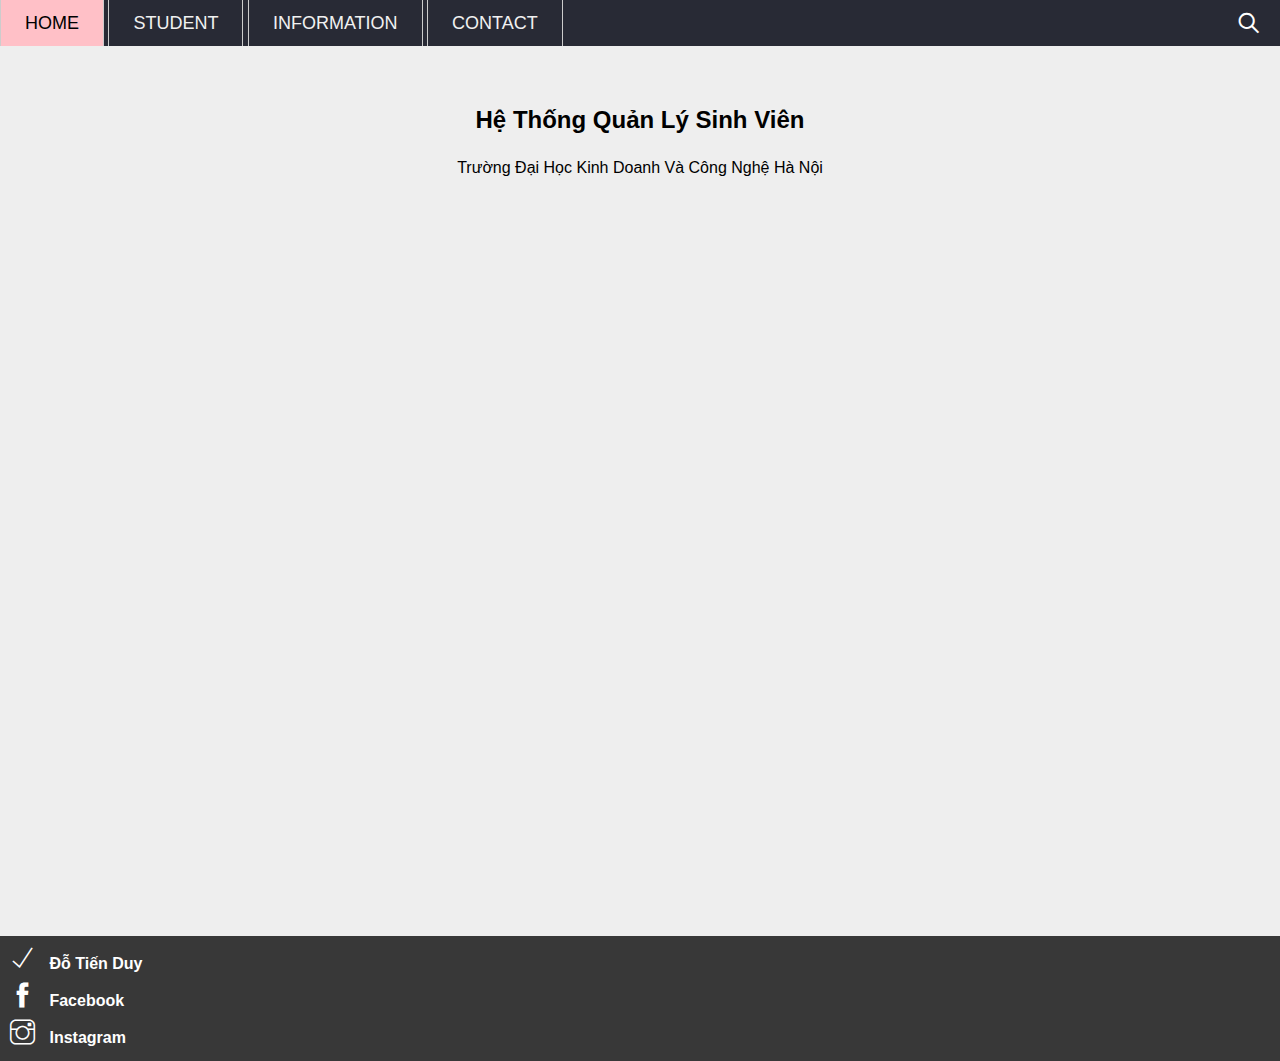
<file: index.html>
<!DOCTYPE html>
<html lang="en">
<head>
    <meta charset="UTF-8">
    <meta http-equiv="X-UA-Compatible" content="IE=edge">
    <meta name="viewport" content="width=device-width, initial-scale=1.0">
    <title>Document</title>
    <link rel="stylesheet" href="assets/css/css/style.css">
    <link rel="stylesheet" href="assets/css/font/themify-icons/themify-icons.css">
</head>
<body>
    <div id="main">
        <div id="header">
            <!-- Begin -->
            <ul id="nav">
                <li><a href="index.html">Home</a></li>
                <li><a href="sinhvien.html">Student</a></li>
                <li><a href="">Information</a></li>
                <li><a href="">Contact</a></li>                
            </ul>

            <!-- End -->
            <!-- search -->
            <div class="search-btn">
                <i class="search-icon ti-search"></i>
            </div>
            <!-- End -->
            

        </div>

        <div id="slider">
            <!-- <div class="text-content">
                <h2 class="text-heading">New York</h2>
                <div class="text-2">The atmosphere in New York is lorem ipsum</div>
            </div> -->
            <div class="text">
                <h2 class="text-heading">Hệ Thống Quản Lý Sinh Viên</h2>
                <p>Trường Đại Học Kinh Doanh Và Công Nghệ Hà Nội</p>
            </div>
            <div class="img">
                <!-- <img src="/assets/css/img/slider/slider1.jpg" alt="chac la anh truong hubt"> -->
            </div>

        </div>


        <div id="footer">
            <div class="a-icon">
                <a href="" class="icon-sheet">
                    
                    <i class="ti-check"></i>
                    Đỗ Tiến Duy
                </a>
                <a href="https://www.facebook.com/imdui.t/" class="icon-sheet">
                    <i class="ti-facebook"></i>
                    Facebook
                    </a>
                <a href="https://www.instagram.com/_imdui.t/" class="icon-sheet">
                    <i class="ti-instagram"></i>
                    Instagram
                </a>

            </div>
        </div>

    </div>



</body>
</html>
</file>
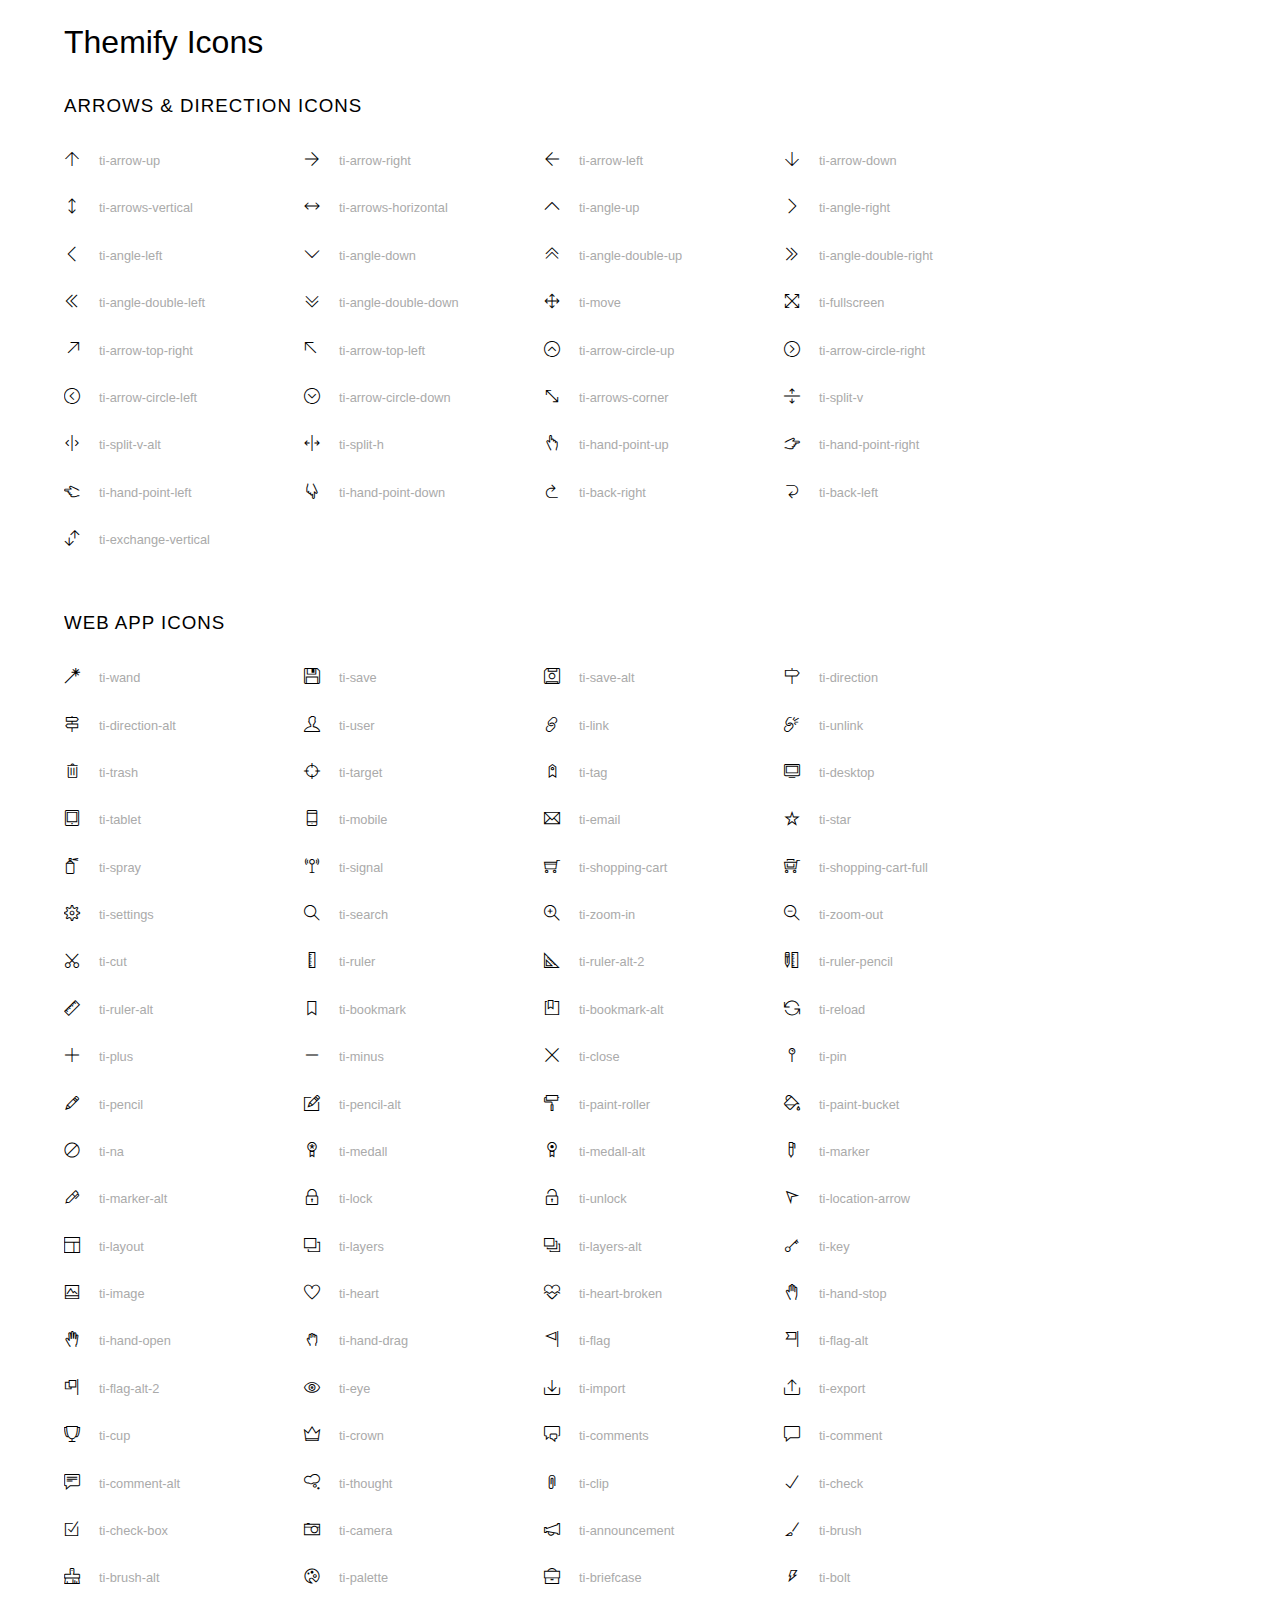
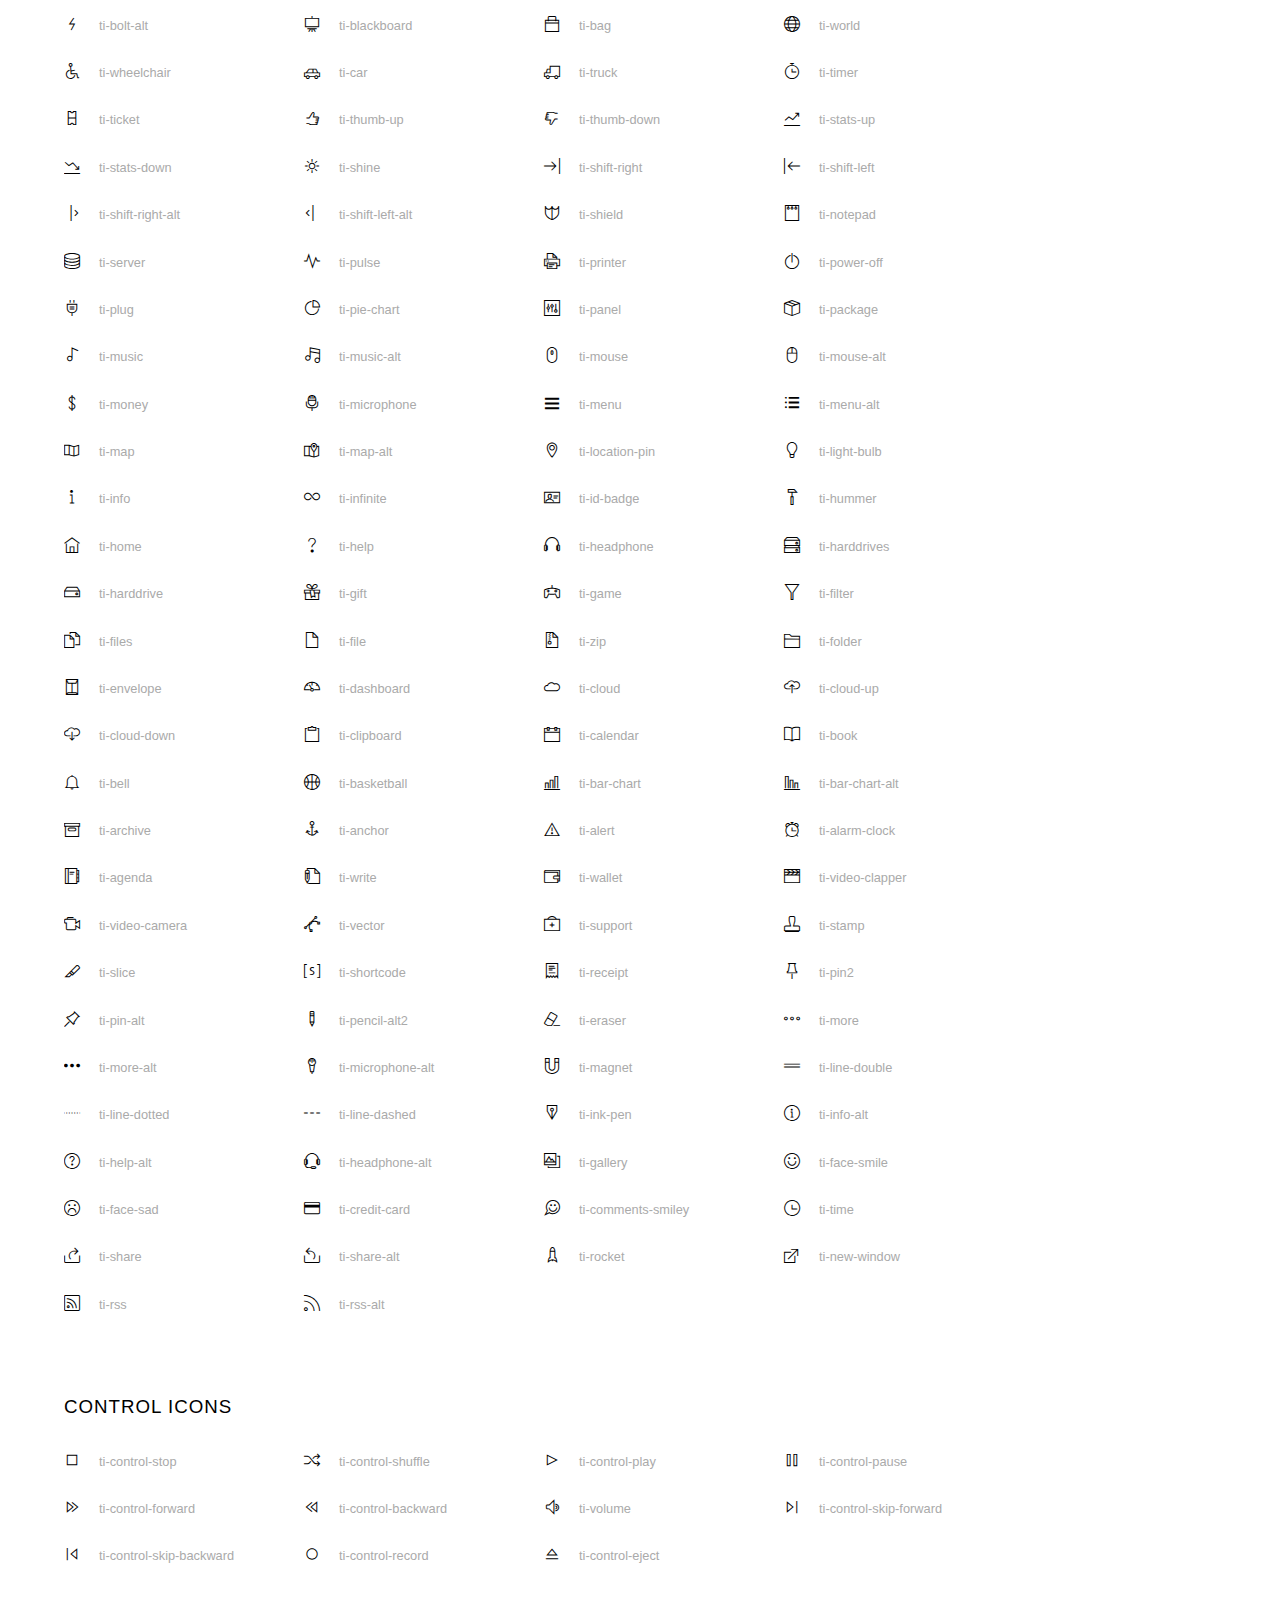
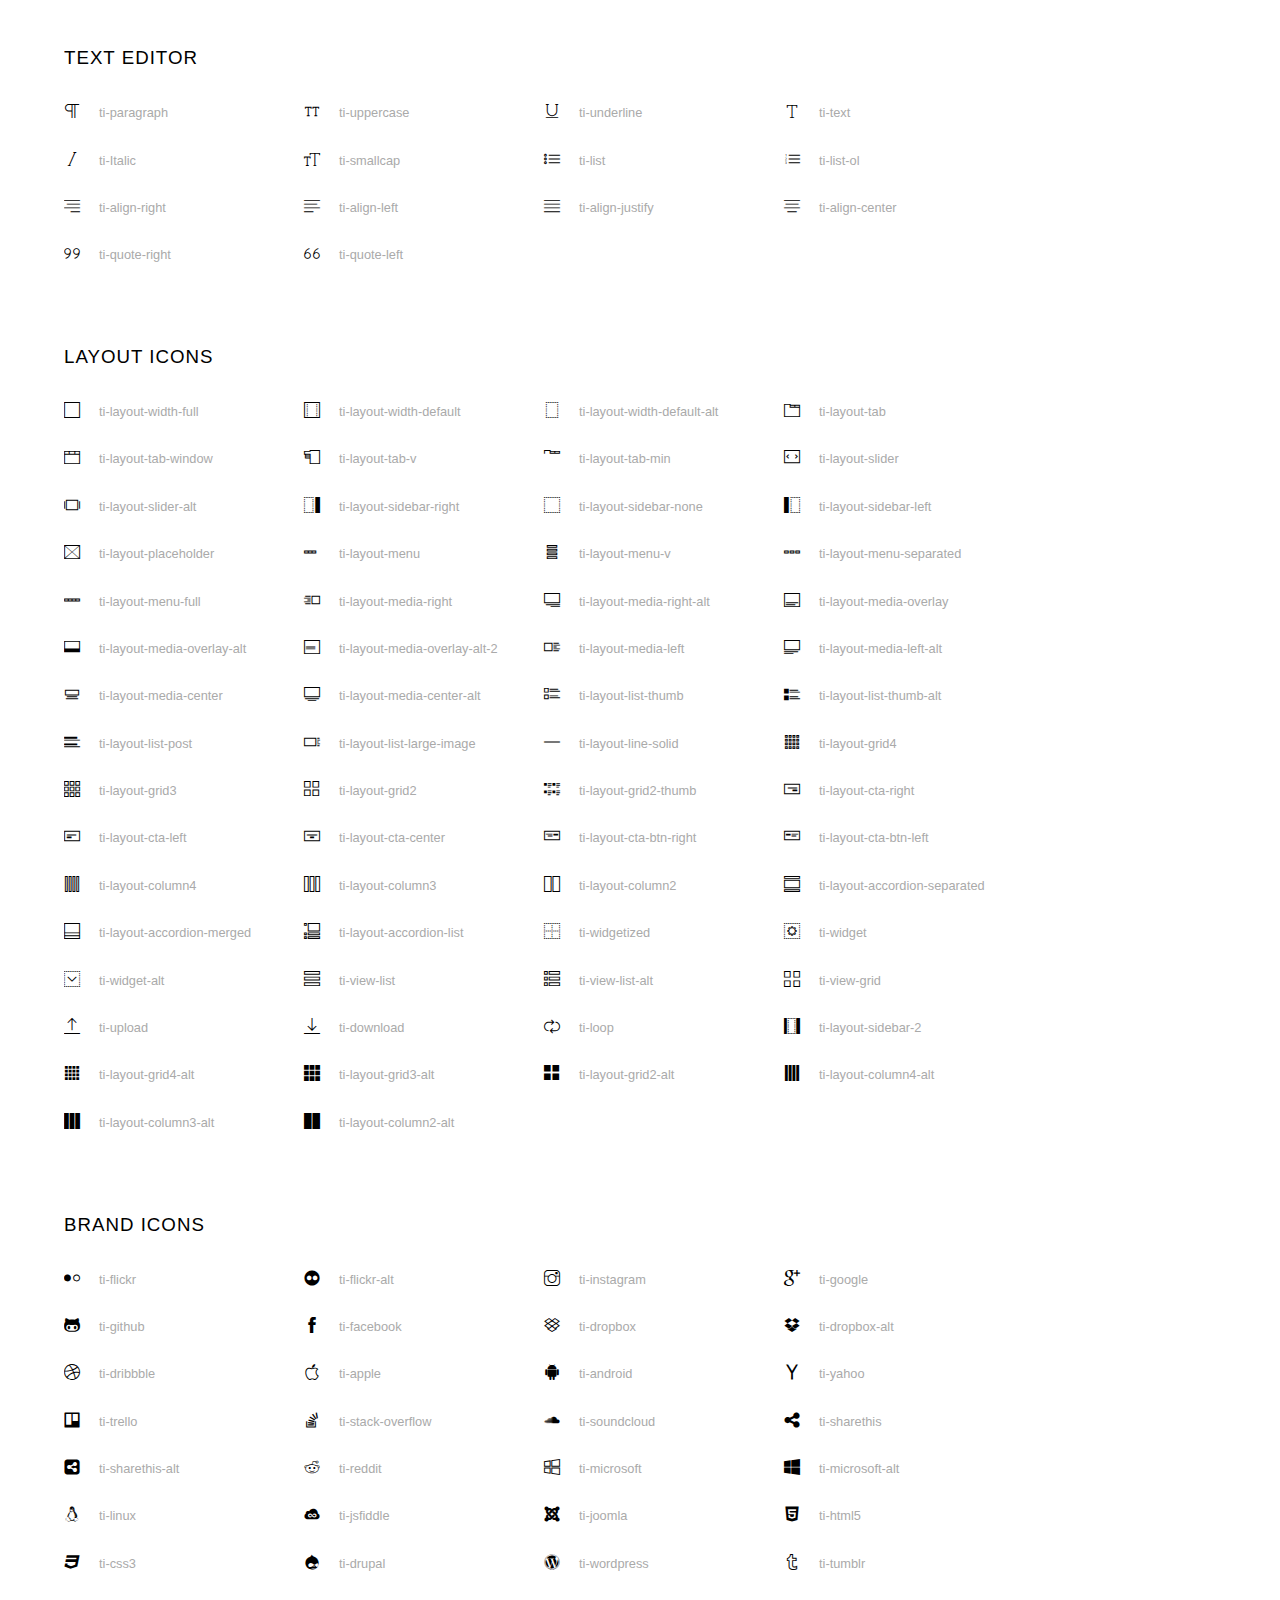
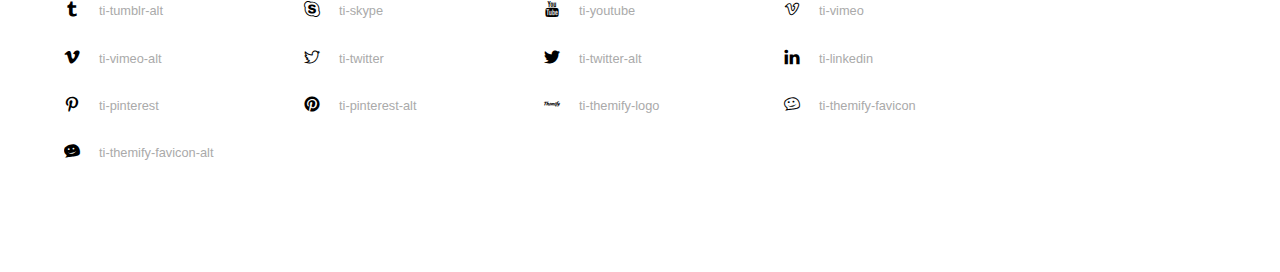
<file: assets/icon/themify-icons/index.html>
<!doctype html>
<html>
<head>
	<meta charset="utf-8">
	<title>Themify Icon Font</title>
	<meta name="viewport" content="width=device-width">
	<link rel="stylesheet" href="demo-files/demo.css">
	<link rel="stylesheet" href="themify-icons.css">
	<!--[if lt IE 8]><!-->
	<link rel="stylesheet" href="ie7/ie7.css">
	<!--<![endif]-->
</head>
<body>
	<h1>Themify Icons</h1>

	<div class="icon-section">

		<div class="icon-section">
			<h3>Arrows &amp; Direction Icons </h3>

			<div class="icon-container">
				<span class="ti-arrow-up"></span><span class="icon-name"> ti-arrow-up</span>
			</div>
			<div class="icon-container">
				<span class="ti-arrow-right"></span><span class="icon-name"> ti-arrow-right</span>
			</div>
			<div class="icon-container">
				<span class="ti-arrow-left"></span><span class="icon-name"> ti-arrow-left</span>
			</div>
			<div class="icon-container">
				<span class="ti-arrow-down"></span><span class="icon-name"> ti-arrow-down</span>
			</div>
			<div class="icon-container">
				<span class="ti-arrows-vertical"></span><span class="icon-name"> ti-arrows-vertical</span>
			</div>
			<div class="icon-container">
				<span class="ti-arrows-horizontal"></span><span class="icon-name"> ti-arrows-horizontal</span>
			</div>
			<div class="icon-container">
				<span class="ti-angle-up"></span><span class="icon-name"> ti-angle-up</span>
			</div>
			<div class="icon-container">
				<span class="ti-angle-right"></span><span class="icon-name"> ti-angle-right</span>
			</div>
			<div class="icon-container">
				<span class="ti-angle-left"></span><span class="icon-name"> ti-angle-left</span>
			</div>
			<div class="icon-container">
				<span class="ti-angle-down"></span><span class="icon-name"> ti-angle-down</span>
			</div>	
			<div class="icon-container">
				<span class="ti-angle-double-up"></span><span class="icon-name"> ti-angle-double-up</span>
			</div>
			<div class="icon-container">
				<span class="ti-angle-double-right"></span><span class="icon-name"> ti-angle-double-right</span>
			</div>
			<div class="icon-container">
				<span class="ti-angle-double-left"></span><span class="icon-name"> ti-angle-double-left</span>
			</div>
			<div class="icon-container">
				<span class="ti-angle-double-down"></span><span class="icon-name"> ti-angle-double-down</span>
			</div>					
			<div class="icon-container">
				<span class="ti-move"></span><span class="icon-name"> ti-move</span>
			</div>
			<div class="icon-container">
				<span class="ti-fullscreen"></span><span class="icon-name"> ti-fullscreen</span>
			</div>
			<div class="icon-container">
				<span class="ti-arrow-top-right"></span><span class="icon-name"> ti-arrow-top-right</span>
			</div>
			<div class="icon-container">
				<span class="ti-arrow-top-left"></span><span class="icon-name"> ti-arrow-top-left</span>
			</div>
			<div class="icon-container">
				<span class="ti-arrow-circle-up"></span><span class="icon-name"> ti-arrow-circle-up</span>
			</div>
			<div class="icon-container">
				<span class="ti-arrow-circle-right"></span><span class="icon-name"> ti-arrow-circle-right</span>
			</div>
			<div class="icon-container">
				<span class="ti-arrow-circle-left"></span><span class="icon-name"> ti-arrow-circle-left</span>
			</div>
			<div class="icon-container">
				<span class="ti-arrow-circle-down"></span><span class="icon-name"> ti-arrow-circle-down</span>
			</div>
			<div class="icon-container">
				<span class="ti-arrows-corner"></span><span class="icon-name"> ti-arrows-corner</span>
			</div>
			<div class="icon-container">
				<span class="ti-split-v"></span><span class="icon-name"> ti-split-v</span>
			</div>

			<div class="icon-container">
				<span class="ti-split-v-alt"></span><span class="icon-name"> ti-split-v-alt</span>
			</div>
			<div class="icon-container">
				<span class="ti-split-h"></span><span class="icon-name"> ti-split-h</span>
			</div>
			<div class="icon-container">
				<span class="ti-hand-point-up"></span><span class="icon-name"> ti-hand-point-up</span>
			</div>
			<div class="icon-container">
				<span class="ti-hand-point-right"></span><span class="icon-name"> ti-hand-point-right</span>
			</div>
			<div class="icon-container">
				<span class="ti-hand-point-left"></span><span class="icon-name"> ti-hand-point-left</span>
			</div>
			<div class="icon-container">
				<span class="ti-hand-point-down"></span><span class="icon-name"> ti-hand-point-down</span>
			</div>
			<div class="icon-container">
				<span class="ti-back-right"></span><span class="icon-name"> ti-back-right</span>
			</div>
			<div class="icon-container">
				<span class="ti-back-left"></span><span class="icon-name"> ti-back-left</span>
			</div>
			<div class="icon-container">
				<span class="ti-exchange-vertical"></span><span class="icon-name"> ti-exchange-vertical</span>
			</div>

		</div> <!-- Arrows Icons -->



		<h3>Web App Icons</h3>
		
		<div class="icon-section">

			<div class="icon-container">
				<span class="ti-wand"></span><span class="icon-name"> ti-wand</span>
			</div>
			<div class="icon-container">
				<span class="ti-save"></span><span class="icon-name"> ti-save</span>
			</div>
			<div class="icon-container">
				<span class="ti-save-alt"></span><span class="icon-name"> ti-save-alt</span>
			</div>

			<div class="icon-container">
				<span class="ti-direction"></span><span class="icon-name"> ti-direction</span>
			</div>
			<div class="icon-container">
				<span class="ti-direction-alt"></span><span class="icon-name"> ti-direction-alt</span>
			</div>
			<div class="icon-container">
				<span class="ti-user"></span><span class="icon-name"> ti-user</span>
			</div>
			<div class="icon-container">
				<span class="ti-link"></span><span class="icon-name"> ti-link</span>
			</div>
			<div class="icon-container">
				<span class="ti-unlink"></span><span class="icon-name"> ti-unlink</span>
			</div>
			<div class="icon-container">
				<span class="ti-trash"></span><span class="icon-name"> ti-trash</span>
			</div>
			<div class="icon-container">
				<span class="ti-target"></span><span class="icon-name"> ti-target</span>
			</div>
			<div class="icon-container">
				<span class="ti-tag"></span><span class="icon-name"> ti-tag</span>
			</div>
			<div class="icon-container">
				<span class="ti-desktop"></span><span class="icon-name"> ti-desktop</span>
			</div>
			<div class="icon-container">
				<span class="ti-tablet"></span><span class="icon-name"> ti-tablet</span>
			</div>
			<div class="icon-container">
				<span class="ti-mobile"></span><span class="icon-name"> ti-mobile</span>
			</div>
			<div class="icon-container">
				<span class="ti-email"></span><span class="icon-name"> ti-email</span>
			</div>	
			<div class="icon-container">
				<span class="ti-star"></span><span class="icon-name"> ti-star</span>
			</div>
			<div class="icon-container">
				<span class="ti-spray"></span><span class="icon-name"> ti-spray</span>
			</div>
			<div class="icon-container">
				<span class="ti-signal"></span><span class="icon-name"> ti-signal</span>
			</div>
			<div class="icon-container">
				<span class="ti-shopping-cart"></span><span class="icon-name"> ti-shopping-cart</span>
			</div>
			<div class="icon-container">
				<span class="ti-shopping-cart-full"></span><span class="icon-name"> ti-shopping-cart-full</span>
			</div>
			<div class="icon-container">
				<span class="ti-settings"></span><span class="icon-name"> ti-settings</span>
			</div>
			<div class="icon-container">
				<span class="ti-search"></span><span class="icon-name"> ti-search</span>
			</div>
			<div class="icon-container">
				<span class="ti-zoom-in"></span><span class="icon-name"> ti-zoom-in</span>
			</div>
			<div class="icon-container">
				<span class="ti-zoom-out"></span><span class="icon-name"> ti-zoom-out</span>
			</div>
			<div class="icon-container">
				<span class="ti-cut"></span><span class="icon-name"> ti-cut</span>
			</div>
			<div class="icon-container">
				<span class="ti-ruler"></span><span class="icon-name"> ti-ruler</span>
			</div>
			<div class="icon-container">
				<span class="ti-ruler-alt-2"></span><span class="icon-name"> ti-ruler-alt-2</span>
			</div>			
			<div class="icon-container">
				<span class="ti-ruler-pencil"></span><span class="icon-name"> ti-ruler-pencil</span>
			</div>
			<div class="icon-container">
				<span class="ti-ruler-alt"></span><span class="icon-name"> ti-ruler-alt</span>
			</div>
			<div class="icon-container">
				<span class="ti-bookmark"></span><span class="icon-name"> ti-bookmark</span>
			</div>
			<div class="icon-container">
				<span class="ti-bookmark-alt"></span><span class="icon-name"> ti-bookmark-alt</span>
			</div>
			<div class="icon-container">
				<span class="ti-reload"></span><span class="icon-name"> ti-reload</span>
			</div>
			<div class="icon-container">
				<span class="ti-plus"></span><span class="icon-name"> ti-plus</span>
			</div>
			<div class="icon-container">
				<span class="ti-minus"></span><span class="icon-name"> ti-minus</span>
			</div>
			<div class="icon-container">
				<span class="ti-close"></span><span class="icon-name"> ti-close</span>
			</div>			
			<div class="icon-container">
				<span class="ti-pin"></span><span class="icon-name"> ti-pin</span>
			</div>
			<div class="icon-container">
				<span class="ti-pencil"></span><span class="icon-name"> ti-pencil</span>
			</div>
					
		  	<div class="icon-container">
				<span class="ti-pencil-alt"></span><span class="icon-name"> ti-pencil-alt</span>
			</div>
			<div class="icon-container">
				<span class="ti-paint-roller"></span><span class="icon-name"> ti-paint-roller</span>
			</div>
			<div class="icon-container">
				<span class="ti-paint-bucket"></span><span class="icon-name"> ti-paint-bucket</span>
			</div>
			<div class="icon-container">
				<span class="ti-na"></span><span class="icon-name"> ti-na</span>
			</div>
			<div class="icon-container">
				<span class="ti-medall"></span><span class="icon-name"> ti-medall</span>
			</div>
			<div class="icon-container">
				<span class="ti-medall-alt"></span><span class="icon-name"> ti-medall-alt</span>
			</div>
			<div class="icon-container">
				<span class="ti-marker"></span><span class="icon-name"> ti-marker</span>
			</div>
			<div class="icon-container">
				<span class="ti-marker-alt"></span><span class="icon-name"> ti-marker-alt</span>
			</div>

			<div class="icon-container">
				<span class="ti-lock"></span><span class="icon-name"> ti-lock</span>
			</div>
			<div class="icon-container">
				<span class="ti-unlock"></span><span class="icon-name"> ti-unlock</span>
			</div>
			<div class="icon-container">
				<span class="ti-location-arrow"></span><span class="icon-name"> ti-location-arrow</span>
			</div>
			<div class="icon-container">
				<span class="ti-layout"></span><span class="icon-name"> ti-layout</span>
			</div>
			<div class="icon-container">
				<span class="ti-layers"></span><span class="icon-name"> ti-layers</span>
			</div>
			<div class="icon-container">
				<span class="ti-layers-alt"></span><span class="icon-name"> ti-layers-alt</span>
			</div>
			<div class="icon-container">
				<span class="ti-key"></span><span class="icon-name"> ti-key</span>
			</div>
			<div class="icon-container">
				<span class="ti-image"></span><span class="icon-name"> ti-image</span>
			</div>
			<div class="icon-container">
				<span class="ti-heart"></span><span class="icon-name"> ti-heart</span>
			</div>
			<div class="icon-container">
				<span class="ti-heart-broken"></span><span class="icon-name"> ti-heart-broken</span>
			</div>
			<div class="icon-container">
				<span class="ti-hand-stop"></span><span class="icon-name"> ti-hand-stop</span>
			</div>
			<div class="icon-container">
				<span class="ti-hand-open"></span><span class="icon-name"> ti-hand-open</span>
			</div>
			<div class="icon-container">
				<span class="ti-hand-drag"></span><span class="icon-name"> ti-hand-drag</span>
			</div>
			<div class="icon-container">
				<span class="ti-flag"></span><span class="icon-name"> ti-flag</span>
			</div>
			<div class="icon-container">
				<span class="ti-flag-alt"></span><span class="icon-name"> ti-flag-alt</span>
			</div>
			<div class="icon-container">
				<span class="ti-flag-alt-2"></span><span class="icon-name"> ti-flag-alt-2</span>
			</div>
			<div class="icon-container">
				<span class="ti-eye"></span><span class="icon-name"> ti-eye</span>
			</div>
			<div class="icon-container">
				<span class="ti-import"></span><span class="icon-name"> ti-import</span>
			</div>			
			<div class="icon-container">
				<span class="ti-export"></span><span class="icon-name"> ti-export</span>
			</div>
			<div class="icon-container">
				<span class="ti-cup"></span><span class="icon-name"> ti-cup</span>
			</div>
			<div class="icon-container">
				<span class="ti-crown"></span><span class="icon-name"> ti-crown</span>
			</div>
			<div class="icon-container">
				<span class="ti-comments"></span><span class="icon-name"> ti-comments</span>
			</div>
			<div class="icon-container">
				<span class="ti-comment"></span><span class="icon-name"> ti-comment</span>
			</div>
			<div class="icon-container">
				<span class="ti-comment-alt"></span><span class="icon-name"> ti-comment-alt</span>
			</div>
			<div class="icon-container">
				<span class="ti-thought"></span><span class="icon-name"> ti-thought</span>
			</div>			
			<div class="icon-container">
				<span class="ti-clip"></span><span class="icon-name"> ti-clip</span>
			</div>

			<div class="icon-container">
				<span class="ti-check"></span><span class="icon-name"> ti-check</span>
			</div>
			<div class="icon-container">
				<span class="ti-check-box"></span><span class="icon-name"> ti-check-box</span>
			</div>
			<div class="icon-container">
				<span class="ti-camera"></span><span class="icon-name"> ti-camera</span>
			</div>
			<div class="icon-container">
				<span class="ti-announcement"></span><span class="icon-name"> ti-announcement</span>
			</div>
			<div class="icon-container">
				<span class="ti-brush"></span><span class="icon-name"> ti-brush</span>
			</div>
			<div class="icon-container">
				<span class="ti-brush-alt"></span><span class="icon-name"> ti-brush-alt</span>
			</div>
			<div class="icon-container">
				<span class="ti-palette"></span><span class="icon-name"> ti-palette</span>
			</div>			
			<div class="icon-container">
				<span class="ti-briefcase"></span><span class="icon-name"> ti-briefcase</span>
			</div>
			<div class="icon-container">
				<span class="ti-bolt"></span><span class="icon-name"> ti-bolt</span>
			</div>
			<div class="icon-container">
				<span class="ti-bolt-alt"></span><span class="icon-name"> ti-bolt-alt</span>
			</div>
			<div class="icon-container">
				<span class="ti-blackboard"></span><span class="icon-name"> ti-blackboard</span>
			</div>
			<div class="icon-container">
				<span class="ti-bag"></span><span class="icon-name"> ti-bag</span>
			</div>
			<div class="icon-container">
				<span class="ti-world"></span><span class="icon-name"> ti-world</span>
			</div>
			<div class="icon-container">
				<span class="ti-wheelchair"></span><span class="icon-name"> ti-wheelchair</span>
			</div>
			<div class="icon-container">
				<span class="ti-car"></span><span class="icon-name"> ti-car</span>
			</div>
			<div class="icon-container">
				<span class="ti-truck"></span><span class="icon-name"> ti-truck</span>
			</div>
			<div class="icon-container">
				<span class="ti-timer"></span><span class="icon-name"> ti-timer</span>
			</div>
			<div class="icon-container">
				<span class="ti-ticket"></span><span class="icon-name"> ti-ticket</span>
			</div>
			<div class="icon-container">
				<span class="ti-thumb-up"></span><span class="icon-name"> ti-thumb-up</span>
			</div>
			<div class="icon-container">
				<span class="ti-thumb-down"></span><span class="icon-name"> ti-thumb-down</span>
			</div>

			<div class="icon-container">
				<span class="ti-stats-up"></span><span class="icon-name"> ti-stats-up</span>
			</div>
			<div class="icon-container">
				<span class="ti-stats-down"></span><span class="icon-name"> ti-stats-down</span>
			</div>
			<div class="icon-container">
				<span class="ti-shine"></span><span class="icon-name"> ti-shine</span>
			</div>
			<div class="icon-container">
				<span class="ti-shift-right"></span><span class="icon-name"> ti-shift-right</span>
			</div>
			<div class="icon-container">
				<span class="ti-shift-left"></span><span class="icon-name"> ti-shift-left</span>
			</div>

			<div class="icon-container">
				<span class="ti-shift-right-alt"></span><span class="icon-name"> ti-shift-right-alt</span>
			</div>
			<div class="icon-container">
				<span class="ti-shift-left-alt"></span><span class="icon-name"> ti-shift-left-alt</span>
			</div>
			<div class="icon-container">
				<span class="ti-shield"></span><span class="icon-name"> ti-shield</span>
			</div>
			<div class="icon-container">
				<span class="ti-notepad"></span><span class="icon-name"> ti-notepad</span>
			</div>
			<div class="icon-container">
				<span class="ti-server"></span><span class="icon-name"> ti-server</span>
			</div>

			<div class="icon-container">
				<span class="ti-pulse"></span><span class="icon-name"> ti-pulse</span>
			</div>
			<div class="icon-container">
				<span class="ti-printer"></span><span class="icon-name"> ti-printer</span>
			</div>
			<div class="icon-container">
				<span class="ti-power-off"></span><span class="icon-name"> ti-power-off</span>
			</div>
			<div class="icon-container">
				<span class="ti-plug"></span><span class="icon-name"> ti-plug</span>
			</div>
			<div class="icon-container">
				<span class="ti-pie-chart"></span><span class="icon-name"> ti-pie-chart</span>
			</div>

			<div class="icon-container">
				<span class="ti-panel"></span><span class="icon-name"> ti-panel</span>
			</div>
			<div class="icon-container">
				<span class="ti-package"></span><span class="icon-name"> ti-package</span>
			</div>
			<div class="icon-container">
				<span class="ti-music"></span><span class="icon-name"> ti-music</span>
			</div>
			<div class="icon-container">
				<span class="ti-music-alt"></span><span class="icon-name"> ti-music-alt</span>
			</div>
			<div class="icon-container">
				<span class="ti-mouse"></span><span class="icon-name"> ti-mouse</span>
			</div>
			<div class="icon-container">
				<span class="ti-mouse-alt"></span><span class="icon-name"> ti-mouse-alt</span>
			</div>
			<div class="icon-container">
				<span class="ti-money"></span><span class="icon-name"> ti-money</span>
			</div>
			<div class="icon-container">
				<span class="ti-microphone"></span><span class="icon-name"> ti-microphone</span>
			</div>
			<div class="icon-container">
				<span class="ti-menu"></span><span class="icon-name"> ti-menu</span>
			</div>
			<div class="icon-container">
				<span class="ti-menu-alt"></span><span class="icon-name"> ti-menu-alt</span>
			</div>
			<div class="icon-container">
				<span class="ti-map"></span><span class="icon-name"> ti-map</span>
			</div>
			<div class="icon-container">
				<span class="ti-map-alt"></span><span class="icon-name"> ti-map-alt</span>
			</div>

			<div class="icon-container">
				<span class="ti-location-pin"></span><span class="icon-name"> ti-location-pin</span>
			</div>

			<div class="icon-container">
				<span class="ti-light-bulb"></span><span class="icon-name"> ti-light-bulb</span>
			</div>
			<div class="icon-container">
				<span class="ti-info"></span><span class="icon-name"> ti-info</span>
			</div>
			<div class="icon-container">
				<span class="ti-infinite"></span><span class="icon-name"> ti-infinite</span>
			</div>
			<div class="icon-container">
				<span class="ti-id-badge"></span><span class="icon-name"> ti-id-badge</span>
			</div>
			<div class="icon-container">
				<span class="ti-hummer"></span><span class="icon-name"> ti-hummer</span>
			</div>
			<div class="icon-container">
				<span class="ti-home"></span><span class="icon-name"> ti-home</span>
			</div>
			<div class="icon-container">
				<span class="ti-help"></span><span class="icon-name"> ti-help</span>
			</div>
			<div class="icon-container">
				<span class="ti-headphone"></span><span class="icon-name"> ti-headphone</span>
			</div>
			<div class="icon-container">
				<span class="ti-harddrives"></span><span class="icon-name"> ti-harddrives</span>
			</div>
			<div class="icon-container">
				<span class="ti-harddrive"></span><span class="icon-name"> ti-harddrive</span>
			</div>
			<div class="icon-container">
				<span class="ti-gift"></span><span class="icon-name"> ti-gift</span>
			</div>
			<div class="icon-container">
				<span class="ti-game"></span><span class="icon-name"> ti-game</span>
			</div>
			<div class="icon-container">
				<span class="ti-filter"></span><span class="icon-name"> ti-filter</span>
			</div>
			<div class="icon-container">
				<span class="ti-files"></span><span class="icon-name"> ti-files</span>
			</div>
			<div class="icon-container">
				<span class="ti-file"></span><span class="icon-name"> ti-file</span>
			</div>
			<div class="icon-container">
				<span class="ti-zip"></span><span class="icon-name"> ti-zip</span>
			</div>
			<div class="icon-container">
				<span class="ti-folder"></span><span class="icon-name"> ti-folder</span>
			</div>			
			<div class="icon-container">
				<span class="ti-envelope"></span><span class="icon-name"> ti-envelope</span>
			</div>


			<div class="icon-container">
				<span class="ti-dashboard"></span><span class="icon-name"> ti-dashboard</span>
			</div>
			<div class="icon-container">
				<span class="ti-cloud"></span><span class="icon-name"> ti-cloud</span>
			</div>
			<div class="icon-container">
				<span class="ti-cloud-up"></span><span class="icon-name"> ti-cloud-up</span>
			</div>
			<div class="icon-container">
				<span class="ti-cloud-down"></span><span class="icon-name"> ti-cloud-down</span>
			</div>
			<div class="icon-container">
				<span class="ti-clipboard"></span><span class="icon-name"> ti-clipboard</span>
			</div>
			<div class="icon-container">
				<span class="ti-calendar"></span><span class="icon-name"> ti-calendar</span>
			</div>
			<div class="icon-container">
				<span class="ti-book"></span><span class="icon-name"> ti-book</span>
			</div>
			<div class="icon-container">
				<span class="ti-bell"></span><span class="icon-name"> ti-bell</span>
			</div>
			<div class="icon-container">
				<span class="ti-basketball"></span><span class="icon-name"> ti-basketball</span>
			</div>
			<div class="icon-container">
				<span class="ti-bar-chart"></span><span class="icon-name"> ti-bar-chart</span>
			</div>
			<div class="icon-container">
				<span class="ti-bar-chart-alt"></span><span class="icon-name"> ti-bar-chart-alt</span>
			</div>


			<div class="icon-container">
				<span class="ti-archive"></span><span class="icon-name"> ti-archive</span>
			</div>
			<div class="icon-container">
				<span class="ti-anchor"></span><span class="icon-name"> ti-anchor</span>
			</div>

			<div class="icon-container">
				<span class="ti-alert"></span><span class="icon-name"> ti-alert</span>
			</div>
			<div class="icon-container">
				<span class="ti-alarm-clock"></span><span class="icon-name"> ti-alarm-clock</span>
			</div>
			<div class="icon-container">
				<span class="ti-agenda"></span><span class="icon-name"> ti-agenda</span>
			</div>
			<div class="icon-container">
				<span class="ti-write"></span><span class="icon-name"> ti-write</span>
			</div>

			<div class="icon-container">
				<span class="ti-wallet"></span><span class="icon-name"> ti-wallet</span>
			</div>
			<div class="icon-container">
				<span class="ti-video-clapper"></span><span class="icon-name"> ti-video-clapper</span>
			</div>
			<div class="icon-container">
				<span class="ti-video-camera"></span><span class="icon-name"> ti-video-camera</span>
			</div>
			<div class="icon-container">
				<span class="ti-vector"></span><span class="icon-name"> ti-vector</span>
			</div>

			<div class="icon-container">
				<span class="ti-support"></span><span class="icon-name"> ti-support</span>
			</div>
			<div class="icon-container">
				<span class="ti-stamp"></span><span class="icon-name"> ti-stamp</span>
			</div>
			<div class="icon-container">
				<span class="ti-slice"></span><span class="icon-name"> ti-slice</span>
			</div>
			<div class="icon-container">
				<span class="ti-shortcode"></span><span class="icon-name"> ti-shortcode</span>
			</div>
			<div class="icon-container">
				<span class="ti-receipt"></span><span class="icon-name"> ti-receipt</span>
			</div>
			<div class="icon-container">
				<span class="ti-pin2"></span><span class="icon-name"> ti-pin2</span>
			</div>
			<div class="icon-container">
				<span class="ti-pin-alt"></span><span class="icon-name"> ti-pin-alt</span>
			</div>
			<div class="icon-container">
				<span class="ti-pencil-alt2"></span><span class="icon-name"> ti-pencil-alt2</span>
			</div>
			<div class="icon-container">
				<span class="ti-eraser"></span><span class="icon-name"> ti-eraser</span>
			</div>			
			<div class="icon-container">
				<span class="ti-more"></span><span class="icon-name"> ti-more</span>
			</div>
			<div class="icon-container">
				<span class="ti-more-alt"></span><span class="icon-name"> ti-more-alt</span>
			</div>
			<div class="icon-container">
				<span class="ti-microphone-alt"></span><span class="icon-name"> ti-microphone-alt</span>
			</div>
			<div class="icon-container">
				<span class="ti-magnet"></span><span class="icon-name"> ti-magnet</span>
			</div>
			<div class="icon-container">
				<span class="ti-line-double"></span><span class="icon-name"> ti-line-double</span>
			</div>
			<div class="icon-container">
				<span class="ti-line-dotted"></span><span class="icon-name"> ti-line-dotted</span>
			</div>
			<div class="icon-container">
				<span class="ti-line-dashed"></span><span class="icon-name"> ti-line-dashed</span>
			</div>

			<div class="icon-container">
				<span class="ti-ink-pen"></span><span class="icon-name"> ti-ink-pen</span>
			</div>
			<div class="icon-container">
				<span class="ti-info-alt"></span><span class="icon-name"> ti-info-alt</span>
			</div>
			<div class="icon-container">
				<span class="ti-help-alt"></span><span class="icon-name"> ti-help-alt</span>
			</div>
			<div class="icon-container">
				<span class="ti-headphone-alt"></span><span class="icon-name"> ti-headphone-alt</span>
			</div>

			<div class="icon-container">
				<span class="ti-gallery"></span><span class="icon-name"> ti-gallery</span>
			</div>
			<div class="icon-container">
				<span class="ti-face-smile"></span><span class="icon-name"> ti-face-smile</span>
			</div>
			<div class="icon-container">
				<span class="ti-face-sad"></span><span class="icon-name"> ti-face-sad</span>
			</div>
			<div class="icon-container">
				<span class="ti-credit-card"></span><span class="icon-name"> ti-credit-card</span>
			</div>
			<div class="icon-container">
				<span class="ti-comments-smiley"></span><span class="icon-name"> ti-comments-smiley</span>
			</div>
			<div class="icon-container">
				<span class="ti-time"></span><span class="icon-name"> ti-time</span>
			</div>
			<div class="icon-container">
				<span class="ti-share"></span><span class="icon-name"> ti-share</span>
			</div>
			<div class="icon-container">
				<span class="ti-share-alt"></span><span class="icon-name"> ti-share-alt</span>
			</div>
			<div class="icon-container">
				<span class="ti-rocket"></span><span class="icon-name"> ti-rocket</span>
			</div>

			<div class="icon-container">
				<span class="ti-new-window"></span><span class="icon-name"> ti-new-window</span>
			</div>

			<div class="icon-container">
				<span class="ti-rss"></span><span class="icon-name"> ti-rss</span>
			</div>

			<div class="icon-container">
				<span class="ti-rss-alt"></span><span class="icon-name"> ti-rss-alt</span>
			</div>
			
		</div><!-- Web App Icons -->


		<div class="icon-section">
			<h3>Control Icons</h3>
			<div class="icon-container">
				<span class="ti-control-stop"></span><span class="icon-name"> ti-control-stop</span>
			</div>
			<div class="icon-container">
				<span class="ti-control-shuffle"></span><span class="icon-name"> ti-control-shuffle</span>
			</div>
			<div class="icon-container">
				<span class="ti-control-play"></span><span class="icon-name"> ti-control-play</span>
			</div>
			<div class="icon-container">
				<span class="ti-control-pause"></span><span class="icon-name"> ti-control-pause</span>
			</div>
			<div class="icon-container">
				<span class="ti-control-forward"></span><span class="icon-name"> ti-control-forward</span>
			</div>
			<div class="icon-container">
				<span class="ti-control-backward"></span><span class="icon-name"> ti-control-backward</span>
			</div>	
			<div class="icon-container">
				<span class="ti-volume"></span><span class="icon-name"> ti-volume</span>
			</div>
			<div class="icon-container">
				<span class="ti-control-skip-forward"></span><span class="icon-name"> ti-control-skip-forward</span>
			</div>
			<div class="icon-container">
				<span class="ti-control-skip-backward"></span><span class="icon-name"> ti-control-skip-backward</span>
			</div>
			<div class="icon-container">
				<span class="ti-control-record"></span><span class="icon-name"> ti-control-record</span>
			</div>
			<div class="icon-container">
				<span class="ti-control-eject"></span><span class="icon-name"> ti-control-eject</span>
			</div>			
		</div> <!-- Control Icons -->


		<div class="icon-section">
			<h3>Text Editor</h3>

			<div class="icon-container">
				<span class="ti-paragraph"></span><span class="icon-name"> ti-paragraph</span>
			</div>
			<div class="icon-container">
				<span class="ti-uppercase"></span><span class="icon-name"> ti-uppercase</span>
			</div>

			<div class="icon-container">
				<span class="ti-underline"></span><span class="icon-name"> ti-underline</span>
			</div>
			<div class="icon-container">
				<span class="ti-text"></span><span class="icon-name"> ti-text</span>
			</div>
			<div class="icon-container">
				<span class="ti-Italic"></span><span class="icon-name"> ti-Italic</span>
			</div>
			<div class="icon-container">
				<span class="ti-smallcap"></span><span class="icon-name"> ti-smallcap</span>
			</div>
			<div class="icon-container">
				<span class="ti-list"></span><span class="icon-name"> ti-list</span>
			</div>
			<div class="icon-container">
				<span class="ti-list-ol"></span><span class="icon-name"> ti-list-ol</span>
			</div>
			<div class="icon-container">
				<span class="ti-align-right"></span><span class="icon-name"> ti-align-right</span>
			</div>
			<div class="icon-container">
				<span class="ti-align-left"></span><span class="icon-name"> ti-align-left</span>
			</div>
			<div class="icon-container">
				<span class="ti-align-justify"></span><span class="icon-name"> ti-align-justify</span>
			</div>
			<div class="icon-container">
				<span class="ti-align-center"></span><span class="icon-name"> ti-align-center</span>
			</div>
			<div class="icon-container">
				<span class="ti-quote-right"></span><span class="icon-name"> ti-quote-right</span>
			</div>
			<div class="icon-container">
				<span class="ti-quote-left"></span><span class="icon-name"> ti-quote-left</span>
			</div>

		</div> <!-- Text Editor -->



		<div class="icon-section">
			<h3>Layout Icons</h3>
			<div class="icon-container">
				<span class="ti-layout-width-full"></span><span class="icon-name"> ti-layout-width-full</span>
			</div>
			<div class="icon-container">
				<span class="ti-layout-width-default"></span><span class="icon-name"> ti-layout-width-default</span>
			</div>
			<div class="icon-container">
				<span class="ti-layout-width-default-alt"></span><span class="icon-name"> ti-layout-width-default-alt</span>
			</div>
			<div class="icon-container">
				<span class="ti-layout-tab"></span><span class="icon-name"> ti-layout-tab</span>
			</div>
			<div class="icon-container">
				<span class="ti-layout-tab-window"></span><span class="icon-name"> ti-layout-tab-window</span>
			</div>
			<div class="icon-container">
				<span class="ti-layout-tab-v"></span><span class="icon-name"> ti-layout-tab-v</span>
			</div>
			<div class="icon-container">
				<span class="ti-layout-tab-min"></span><span class="icon-name"> ti-layout-tab-min</span>
			</div>
			<div class="icon-container">
				<span class="ti-layout-slider"></span><span class="icon-name"> ti-layout-slider</span>
			</div>
			<div class="icon-container">
				<span class="ti-layout-slider-alt"></span><span class="icon-name"> ti-layout-slider-alt</span>
			</div>
			<div class="icon-container">
				<span class="ti-layout-sidebar-right"></span><span class="icon-name"> ti-layout-sidebar-right</span>
			</div>
			<div class="icon-container">
				<span class="ti-layout-sidebar-none"></span><span class="icon-name"> ti-layout-sidebar-none</span>
			</div>
			<div class="icon-container">
				<span class="ti-layout-sidebar-left"></span><span class="icon-name"> ti-layout-sidebar-left</span>
			</div>
			<div class="icon-container">
				<span class="ti-layout-placeholder"></span><span class="icon-name"> ti-layout-placeholder</span>
			</div>
			<div class="icon-container">
				<span class="ti-layout-menu"></span><span class="icon-name"> ti-layout-menu</span>
			</div>
			<div class="icon-container">
				<span class="ti-layout-menu-v"></span><span class="icon-name"> ti-layout-menu-v</span>
			</div>
			<div class="icon-container">
				<span class="ti-layout-menu-separated"></span><span class="icon-name"> ti-layout-menu-separated</span>
			</div>
			<div class="icon-container">
				<span class="ti-layout-menu-full"></span><span class="icon-name"> ti-layout-menu-full</span>
			</div>
			<div class="icon-container">
				<span class="ti-layout-media-right"></span><span class="icon-name"> ti-layout-media-right</span>
			</div>
			<div class="icon-container">
				<span class="ti-layout-media-right-alt"></span><span class="icon-name"> ti-layout-media-right-alt</span>
			</div>
			<div class="icon-container">
				<span class="ti-layout-media-overlay"></span><span class="icon-name"> ti-layout-media-overlay</span>
			</div>
			<div class="icon-container">
				<span class="ti-layout-media-overlay-alt"></span><span class="icon-name"> ti-layout-media-overlay-alt</span>
			</div>
			<div class="icon-container">
				<span class="ti-layout-media-overlay-alt-2"></span><span class="icon-name"> ti-layout-media-overlay-alt-2</span>
			</div>
			<div class="icon-container">
				<span class="ti-layout-media-left"></span><span class="icon-name"> ti-layout-media-left</span>
			</div>
			<div class="icon-container">
				<span class="ti-layout-media-left-alt"></span><span class="icon-name"> ti-layout-media-left-alt</span>
			</div>
			<div class="icon-container">
				<span class="ti-layout-media-center"></span><span class="icon-name"> ti-layout-media-center</span>
			</div>
			<div class="icon-container">
				<span class="ti-layout-media-center-alt"></span><span class="icon-name"> ti-layout-media-center-alt</span>
			</div>
			<div class="icon-container">
				<span class="ti-layout-list-thumb"></span><span class="icon-name"> ti-layout-list-thumb</span>
			</div>
			<div class="icon-container">
				<span class="ti-layout-list-thumb-alt"></span><span class="icon-name"> ti-layout-list-thumb-alt</span>
			</div>
			<div class="icon-container">
				<span class="ti-layout-list-post"></span><span class="icon-name"> ti-layout-list-post</span>
			</div>
			<div class="icon-container">
				<span class="ti-layout-list-large-image"></span><span class="icon-name"> ti-layout-list-large-image</span>
			</div>
			<div class="icon-container">
				<span class="ti-layout-line-solid"></span><span class="icon-name"> ti-layout-line-solid</span>
			</div>
			<div class="icon-container">
				<span class="ti-layout-grid4"></span><span class="icon-name"> ti-layout-grid4</span>
			</div>
			<div class="icon-container">
				<span class="ti-layout-grid3"></span><span class="icon-name"> ti-layout-grid3</span>
			</div>
			<div class="icon-container">
				<span class="ti-layout-grid2"></span><span class="icon-name"> ti-layout-grid2</span>
			</div>
			<div class="icon-container">
				<span class="ti-layout-grid2-thumb"></span><span class="icon-name"> ti-layout-grid2-thumb</span>
			</div>
			<div class="icon-container">
				<span class="ti-layout-cta-right"></span><span class="icon-name"> ti-layout-cta-right</span>
			</div>
			<div class="icon-container">
				<span class="ti-layout-cta-left"></span><span class="icon-name"> ti-layout-cta-left</span>
			</div>
			<div class="icon-container">
				<span class="ti-layout-cta-center"></span><span class="icon-name"> ti-layout-cta-center</span>
			</div>
			<div class="icon-container">
				<span class="ti-layout-cta-btn-right"></span><span class="icon-name"> ti-layout-cta-btn-right</span>
			</div>
			<div class="icon-container">
				<span class="ti-layout-cta-btn-left"></span><span class="icon-name"> ti-layout-cta-btn-left</span>
			</div>
			<div class="icon-container">
				<span class="ti-layout-column4"></span><span class="icon-name"> ti-layout-column4</span>
			</div>
			<div class="icon-container">
				<span class="ti-layout-column3"></span><span class="icon-name"> ti-layout-column3</span>
			</div>
			<div class="icon-container">
				<span class="ti-layout-column2"></span><span class="icon-name"> ti-layout-column2</span>
			</div>
			<div class="icon-container">
				<span class="ti-layout-accordion-separated"></span><span class="icon-name"> ti-layout-accordion-separated</span>
			</div>
			<div class="icon-container">
				<span class="ti-layout-accordion-merged"></span><span class="icon-name"> ti-layout-accordion-merged</span>
			</div>
			<div class="icon-container">
				<span class="ti-layout-accordion-list"></span><span class="icon-name"> ti-layout-accordion-list</span>
			</div>
			<div class="icon-container">
				<span class="ti-widgetized"></span><span class="icon-name"> ti-widgetized</span>
			</div>
			<div class="icon-container">
				<span class="ti-widget"></span><span class="icon-name"> ti-widget</span>
			</div>
			<div class="icon-container">
				<span class="ti-widget-alt"></span><span class="icon-name"> ti-widget-alt</span>
			</div>
			<div class="icon-container">
				<span class="ti-view-list"></span><span class="icon-name"> ti-view-list</span>
			</div>
			<div class="icon-container">
				<span class="ti-view-list-alt"></span><span class="icon-name"> ti-view-list-alt</span>
			</div>
			<div class="icon-container">
				<span class="ti-view-grid"></span><span class="icon-name"> ti-view-grid</span>
			</div>
			<div class="icon-container">
				<span class="ti-upload"></span><span class="icon-name"> ti-upload</span>
			</div>
			<div class="icon-container">
				<span class="ti-download"></span><span class="icon-name"> ti-download</span>
			</div>	
			<div class="icon-container">
				<span class="ti-loop"></span><span class="icon-name"> ti-loop</span>
			</div>
			<div class="icon-container">
				<span class="ti-layout-sidebar-2"></span><span class="icon-name"> ti-layout-sidebar-2</span>
			</div>
			<div class="icon-container">
				<span class="ti-layout-grid4-alt"></span><span class="icon-name"> ti-layout-grid4-alt</span>
			</div>
			<div class="icon-container">
				<span class="ti-layout-grid3-alt"></span><span class="icon-name"> ti-layout-grid3-alt</span>
			</div>
			<div class="icon-container">
				<span class="ti-layout-grid2-alt"></span><span class="icon-name"> ti-layout-grid2-alt</span>
			</div>
			<div class="icon-container">
				<span class="ti-layout-column4-alt"></span><span class="icon-name"> ti-layout-column4-alt</span>
			</div>
			<div class="icon-container">
				<span class="ti-layout-column3-alt"></span><span class="icon-name"> ti-layout-column3-alt</span>
			</div>
			<div class="icon-container">
				<span class="ti-layout-column2-alt"></span><span class="icon-name"> ti-layout-column2-alt</span>
			</div>		


		</div> <!-- Layout Icons -->


		<div class="icon-section">
			<h3>Brand Icons</h3>

			<div class="icon-container">
				<span class="ti-flickr"></span><span class="icon-name"> ti-flickr</span>
			</div>
			<div class="icon-container">
				<span class="ti-flickr-alt"></span><span class="icon-name"> ti-flickr-alt</span>
			</div>			
			<div class="icon-container">
				<span class="ti-instagram"></span><span class="icon-name"> ti-instagram</span>
			</div>
			<div class="icon-container">
				<span class="ti-google"></span><span class="icon-name"> ti-google</span>
			</div>
			<div class="icon-container">
				<span class="ti-github"></span><span class="icon-name"> ti-github</span>
			</div>

			<div class="icon-container">
				<span class="ti-facebook"></span><span class="icon-name"> ti-facebook</span>
			</div>
			<div class="icon-container">
				<span class="ti-dropbox"></span><span class="icon-name"> ti-dropbox</span>
			</div>
			<div class="icon-container">
				<span class="ti-dropbox-alt"></span><span class="icon-name"> ti-dropbox-alt</span>
			</div>
			<div class="icon-container">
				<span class="ti-dribbble"></span><span class="icon-name"> ti-dribbble</span>
			</div>
			<div class="icon-container">
				<span class="ti-apple"></span><span class="icon-name"> ti-apple</span>
			</div>
			<div class="icon-container">
				<span class="ti-android"></span><span class="icon-name"> ti-android</span>
			</div>
			<div class="icon-container">
				<span class="ti-yahoo"></span><span class="icon-name"> ti-yahoo</span>
			</div>
			<div class="icon-container">
				<span class="ti-trello"></span><span class="icon-name"> ti-trello</span>
			</div>
			<div class="icon-container">
				<span class="ti-stack-overflow"></span><span class="icon-name"> ti-stack-overflow</span>
			</div>
			<div class="icon-container">
				<span class="ti-soundcloud"></span><span class="icon-name"> ti-soundcloud</span>
			</div>
			<div class="icon-container">
				<span class="ti-sharethis"></span><span class="icon-name"> ti-sharethis</span>
			</div>
			<div class="icon-container">
				<span class="ti-sharethis-alt"></span><span class="icon-name"> ti-sharethis-alt</span>
			</div>
			<div class="icon-container">
				<span class="ti-reddit"></span><span class="icon-name"> ti-reddit</span>
			</div>

			<div class="icon-container">
				<span class="ti-microsoft"></span><span class="icon-name"> ti-microsoft</span>
			</div>
			<div class="icon-container">
				<span class="ti-microsoft-alt"></span><span class="icon-name"> ti-microsoft-alt</span>
			</div>
			<div class="icon-container">
				<span class="ti-linux"></span><span class="icon-name"> ti-linux</span>
			</div>
			<div class="icon-container">
				<span class="ti-jsfiddle"></span><span class="icon-name"> ti-jsfiddle</span>
			</div>
			<div class="icon-container">
				<span class="ti-joomla"></span><span class="icon-name"> ti-joomla</span>
			</div>
			<div class="icon-container">
				<span class="ti-html5"></span><span class="icon-name"> ti-html5</span>
			</div>
			<div class="icon-container">
				<span class="ti-css3"></span><span class="icon-name"> ti-css3</span>
			</div>	
			<div class="icon-container">
				<span class="ti-drupal"></span><span class="icon-name"> ti-drupal</span>
			</div>
			<div class="icon-container">
				<span class="ti-wordpress"></span><span class="icon-name"> ti-wordpress</span>
			</div>		
			<div class="icon-container">
				<span class="ti-tumblr"></span><span class="icon-name"> ti-tumblr</span>
			</div>
			<div class="icon-container">
				<span class="ti-tumblr-alt"></span><span class="icon-name"> ti-tumblr-alt</span>
			</div>
			<div class="icon-container">
				<span class="ti-skype"></span><span class="icon-name"> ti-skype</span>
			</div>
			<div class="icon-container">
				<span class="ti-youtube"></span><span class="icon-name"> ti-youtube</span>
			</div>
			<div class="icon-container">
				<span class="ti-vimeo"></span><span class="icon-name"> ti-vimeo</span>
			</div>
			<div class="icon-container">
				<span class="ti-vimeo-alt"></span><span class="icon-name"> ti-vimeo-alt</span>
			</div>			
			<div class="icon-container">
				<span class="ti-twitter"></span><span class="icon-name"> ti-twitter</span>
			</div>
			<div class="icon-container">
				<span class="ti-twitter-alt"></span><span class="icon-name"> ti-twitter-alt</span>
			</div>
			<div class="icon-container">
				<span class="ti-linkedin"></span><span class="icon-name"> ti-linkedin</span>
			</div>
			<div class="icon-container">
				<span class="ti-pinterest"></span><span class="icon-name"> ti-pinterest</span>
			</div>

			<div class="icon-container">
				<span class="ti-pinterest-alt"></span><span class="icon-name"> ti-pinterest-alt</span>
			</div>
			<div class="icon-container">
				<span class="ti-themify-logo"></span><span class="icon-name"> ti-themify-logo</span>
			</div>
			<div class="icon-container">
				<span class="ti-themify-favicon"></span><span class="icon-name"> ti-themify-favicon</span>
			</div>
			<div class="icon-container">
				<span class="ti-themify-favicon-alt"></span><span class="icon-name"> ti-themify-favicon-alt</span>
			</div>

		</div> <!-- brand Icons -->

	</div>

</body>
</html>
</file>
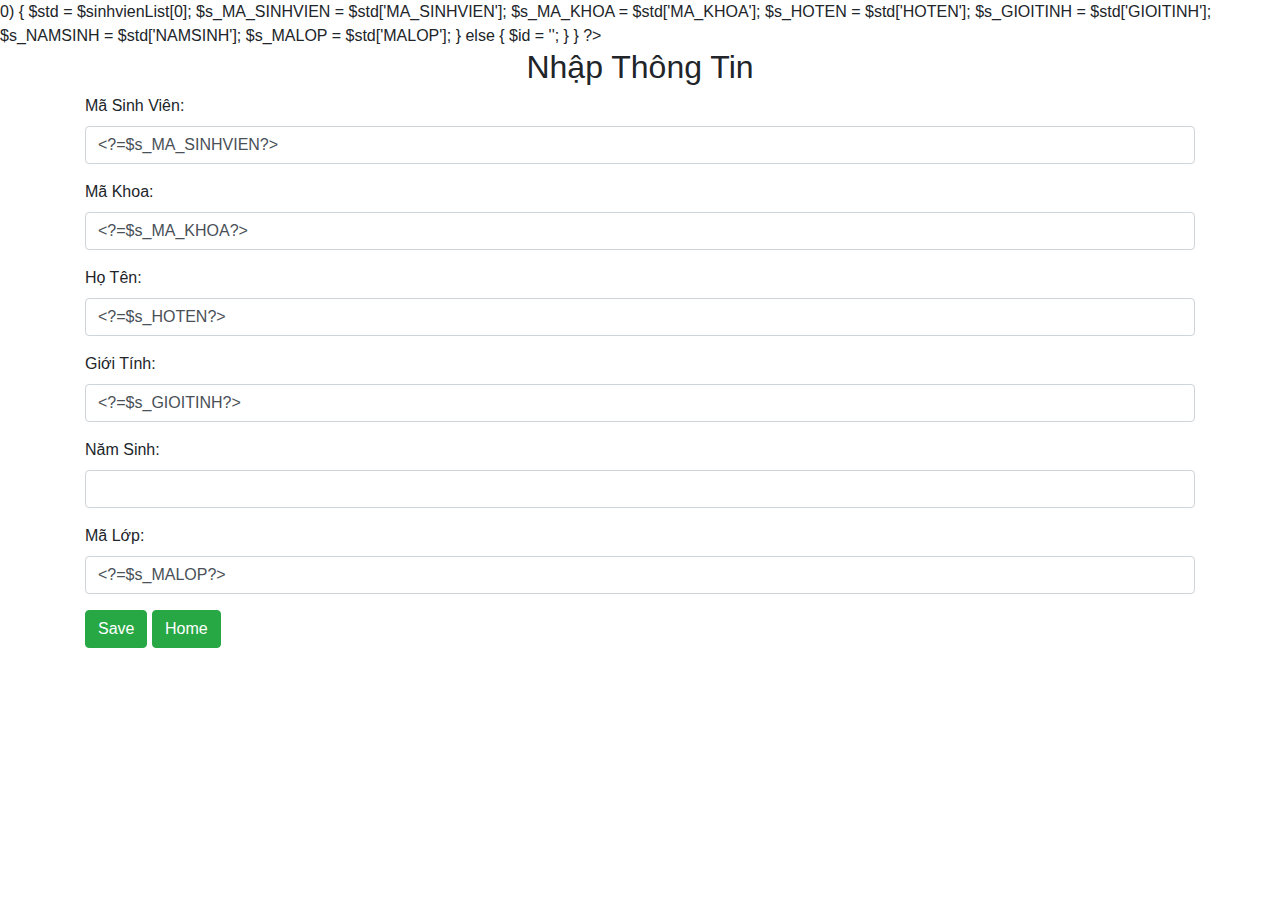
<file: input.html>
<?php
require_once ('dbhelp.php');

$s_MA_SINHVIEN = $s_MA_KHOA = $s_HOTEN = $s_GIOITINH = $s_NAMSINH = $s_MALOP = '';

if (!empty($_POST)) {
	$s_id = '';

	if (isset($_POST['MA_SINHVIEN'])){
		$s_MA_SINHVIEN = $_POST['MA_SINHVIEN'];
	}

	if (isset($_POST['MA_KHOA'])){
		$s_MA_KHOA = $_POST['MA_KHOA'];
	}

	if (isset($_POST['HOTEN'])){
		$s_HOTEN = $_POST['HOTEN'];
	}
		
	if (isset($_POST['GIOITINH'])){
		$s_GIOITINH = $_POST['GIOITINH'];
	}

	if (isset($_POST['NAMSINH'])){
		$s_NAMSINH = $_POST['NAMSINH'];
	}

	if (isset($_POST['MALOP'])){
		$s_MALOP = $_POST['MALOP'];
	}

	if (isset($_POST['id'])) {
		$s_id = $_POST['id'];
	}




	$s_MA_SINHVIEN = str_replace('\'', '\\\'', $s_MA_SINHVIEN);
	$s_MA_KHOA = str_replace('\'', '\\\'', $s_MA_KHOA);
	$s_HOTEN = str_replace('\'', '\\\'', $s_HOTEN);
	$s_GIOITINH = str_replace('\'', '\\\'', $s_GIOITINH);
	$s_NAMSINH = str_replace('\'', '\\\'', $s_NAMSINH);
	$s_MALOP = str_replace('\'', '\\\'', $s_MALOP);
	$s_id       = str_replace('\'', '\\\'', $s_id);


	if ($s_id != '') {
		//update
		$sql = "update sinhvien set MA_SINHVIEN = '$s_MA_SINHVIEN', MA_KHOA = '$s_MA_KHOA', HOTEN = '$s_HOTEN', GIOITINH = '$s_GIOITINH', NAMSINH = '$s_NAMSINH', MALOP = '$s_MALOP' where id = " .$s_id;
	} else {
		//insert
		$sql = "insert into sinhvien (MA_SINHVIEN, MA_KHOA, HOTEN, GIOITINH, NAMSINH, MALOP) value ('$s_MA_SINHVIEN', '$s_MA_KHOA', '$s_HOTEN', '$s_GIOITINH', '$s_NAMSINH', '$s_MALOP')";
	}

	//echo $sql;

	execute($sql);

	header('Location: sinhvien.php');
	die();
}

$id = '';
if (isset($_GET['id'])) {
	$id          = $_GET['id'];
	$sql         = 'select * from sinhvien where id = '.$id;
	$sinhvienList = executeResult($sql);
	if ($sinhvienList != null && count($sinhvienList) > 0) {
		$std        = $sinhvienList[0];
		$s_MA_SINHVIEN = $std['MA_SINHVIEN'];
		$s_MA_KHOA      = $std['MA_KHOA'];
		$s_HOTEN  = $std['HOTEN'];
		$s_GIOITINH = $std['GIOITINH'];
		$s_NAMSINH = $std['NAMSINH'];
		$s_MALOP   = $std['MALOP'];

	} else {
		$id = '';
	}
}
?>

<!DOCTYPE html>
<html>
<head>
	<title></title>
	<!-- Latest compiled and minified CSS -->
	<link rel="stylesheet" href="https://maxcdn.bootstrapcdn.com/bootstrap/4.4.1/css/bootstrap.min.css">

	<!-- jQuery library -->
	<script src="https://ajax.googleapis.com/ajax/libs/jquery/3.4.1/jquery.min.js"></script>

	<!-- Popper JS -->
	<script src="https://cdnjs.cloudflare.com/ajax/libs/popper.js/1.16.0/umd/popper.min.js"></script>

	<!-- Latest compiled JavaScript -->
	<script src="https://maxcdn.bootstrapcdn.com/bootstrap/4.4.1/js/bootstrap.min.js"></script>
</head>
<body>
	<div class="container">
		<div class="panel panel-primary">
			<div class="panel-heading">
				<h2 class="text-center">Nhập Thông Tin</h2>
			</div>
			<div class="panel-body">
				<form method="post">
					<div class="form-group">
					  <label for="idsv">Mã Sinh Viên:</label>
					  <input type="number" name="id" value="<?=$id?>" style="display: none;">
					  <input required="true" type="text" class="form-control" id="idsv" name="MA_SINHVIEN" value="<?=$s_MA_SINHVIEN?>">
					</div>

					<div class="form-group">
					  <label for="makhoa">Mã Khoa:</label>
					  <input type="text" class="form-control" id="makhoa" name="MA_KHOA" value="<?=$s_MA_KHOA?>">
					</div>
					
					<div class="form-group">
					  <label for="usr">Họ Tên:</label>
					  <input required="true" type="text" class="form-control" id="usr" name="HOTEN" value="<?=$s_HOTEN?>">
					</div>

					<div class="form-group">
					  <label for="gt">Giới Tính:</label>
					  <input type="text" class="form-control" id="gt" name="GIOITINH" value="<?=$s_GIOITINH?>">
					</div>

					<div class="form-group">
					  <label for="birthday">Năm Sinh:</label>
					  <input type="number" class="form-control" id="date" name="NAMSINH" value="<?=$s_NAMSINH?>">
					</div>

					<div class="form-group">
					  <label for="">Mã Lớp:</label>
					  <input type="text" class="form-control" id="" name="MALOP" value="<?=$s_MALOP?>">
					</div>


					<button class="btn btn-success">Save</button>
					<button class="btn btn-success">
					<a style="text-decoration: none; color:#fff" href="index.php" >Home</a>
					</button>
				</form>
			</div>
		</div>
	</div>
</body>
</html>
</file>
<file: assets/css/font/themify-icons/themify-icons.css>
@font-face {
	font-family: 'themify';
	src:url('fonts/themify.eot?-fvbane');
	src:url('fonts/themify.eot?#iefix-fvbane') format('embedded-opentype'),
		url('fonts/themify.woff?-fvbane') format('woff'),
		url('fonts/themify.ttf?-fvbane') format('truetype'),
		url('fonts/themify.svg?-fvbane#themify') format('svg');
	font-weight: normal;
	font-style: normal;
}

[class^="ti-"], [class*=" ti-"] {
	font-family: 'themify';
	speak: none;
	font-style: normal;
	font-weight: normal;
	font-variant: normal;
	text-transform: none;
	line-height: 1;

	/* Better Font Rendering =========== */
	-webkit-font-smoothing: antialiased;
	-moz-osx-font-smoothing: grayscale;
}

.ti-wand:before {
	content: "\e600";
}
.ti-volume:before {
	content: "\e601";
}
.ti-user:before {
	content: "\e602";
}
.ti-unlock:before {
	content: "\e603";
}
.ti-unlink:before {
	content: "\e604";
}
.ti-trash:before {
	content: "\e605";
}
.ti-thought:before {
	content: "\e606";
}
.ti-target:before {
	content: "\e607";
}
.ti-tag:before {
	content: "\e608";
}
.ti-tablet:before {
	content: "\e609";
}
.ti-star:before {
	content: "\e60a";
}
.ti-spray:before {
	content: "\e60b";
}
.ti-signal:before {
	content: "\e60c";
}
.ti-shopping-cart:before {
	content: "\e60d";
}
.ti-shopping-cart-full:before {
	content: "\e60e";
}
.ti-settings:before {
	content: "\e60f";
}
.ti-search:before {
	content: "\e610";
}
.ti-zoom-in:before {
	content: "\e611";
}
.ti-zoom-out:before {
	content: "\e612";
}
.ti-cut:before {
	content: "\e613";
}
.ti-ruler:before {
	content: "\e614";
}
.ti-ruler-pencil:before {
	content: "\e615";
}
.ti-ruler-alt:before {
	content: "\e616";
}
.ti-bookmark:before {
	content: "\e617";
}
.ti-bookmark-alt:before {
	content: "\e618";
}
.ti-reload:before {
	content: "\e619";
}
.ti-plus:before {
	content: "\e61a";
}
.ti-pin:before {
	content: "\e61b";
}
.ti-pencil:before {
	content: "\e61c";
}
.ti-pencil-alt:before {
	content: "\e61d";
}
.ti-paint-roller:before {
	content: "\e61e";
}
.ti-paint-bucket:before {
	content: "\e61f";
}
.ti-na:before {
	content: "\e620";
}
.ti-mobile:before {
	content: "\e621";
}
.ti-minus:before {
	content: "\e622";
}
.ti-medall:before {
	content: "\e623";
}
.ti-medall-alt:before {
	content: "\e624";
}
.ti-marker:before {
	content: "\e625";
}
.ti-marker-alt:before {
	content: "\e626";
}
.ti-arrow-up:before {
	content: "\e627";
}
.ti-arrow-right:before {
	content: "\e628";
}
.ti-arrow-left:before {
	content: "\e629";
}
.ti-arrow-down:before {
	content: "\e62a";
}
.ti-lock:before {
	content: "\e62b";
}
.ti-location-arrow:before {
	content: "\e62c";
}
.ti-link:before {
	content: "\e62d";
}
.ti-layout:before {
	content: "\e62e";
}
.ti-layers:before {
	content: "\e62f";
}
.ti-layers-alt:before {
	content: "\e630";
}
.ti-key:before {
	content: "\e631";
}
.ti-import:before {
	content: "\e632";
}
.ti-image:before {
	content: "\e633";
}
.ti-heart:before {
	content: "\e634";
}
.ti-heart-broken:before {
	content: "\e635";
}
.ti-hand-stop:before {
	content: "\e636";
}
.ti-hand-open:before {
	content: "\e637";
}
.ti-hand-drag:before {
	content: "\e638";
}
.ti-folder:before {
	content: "\e639";
}
.ti-flag:before {
	content: "\e63a";
}
.ti-flag-alt:before {
	content: "\e63b";
}
.ti-flag-alt-2:before {
	content: "\e63c";
}
.ti-eye:before {
	content: "\e63d";
}
.ti-export:before {
	content: "\e63e";
}
.ti-exchange-vertical:before {
	content: "\e63f";
}
.ti-desktop:before {
	content: "\e640";
}
.ti-cup:before {
	content: "\e641";
}
.ti-crown:before {
	content: "\e642";
}
.ti-comments:before {
	content: "\e643";
}
.ti-comment:before {
	content: "\e644";
}
.ti-comment-alt:before {
	content: "\e645";
}
.ti-close:before {
	content: "\e646";
}
.ti-clip:before {
	content: "\e647";
}
.ti-angle-up:before {
	content: "\e648";
}
.ti-angle-right:before {
	content: "\e649";
}
.ti-angle-left:before {
	content: "\e64a";
}
.ti-angle-down:before {
	content: "\e64b";
}
.ti-check:before {
	content: "\e64c";
}
.ti-check-box:before {
	content: "\e64d";
}
.ti-camera:before {
	content: "\e64e";
}
.ti-announcement:before {
	content: "\e64f";
}
.ti-brush:before {
	content: "\e650";
}
.ti-briefcase:before {
	content: "\e651";
}
.ti-bolt:before {
	content: "\e652";
}
.ti-bolt-alt:before {
	content: "\e653";
}
.ti-blackboard:before {
	content: "\e654";
}
.ti-bag:before {
	content: "\e655";
}
.ti-move:before {
	content: "\e656";
}
.ti-arrows-vertical:before {
	content: "\e657";
}
.ti-arrows-horizontal:before {
	content: "\e658";
}
.ti-fullscreen:before {
	content: "\e659";
}
.ti-arrow-top-right:before {
	content: "\e65a";
}
.ti-arrow-top-left:before {
	content: "\e65b";
}
.ti-arrow-circle-up:before {
	content: "\e65c";
}
.ti-arrow-circle-right:before {
	content: "\e65d";
}
.ti-arrow-circle-left:before {
	content: "\e65e";
}
.ti-arrow-circle-down:before {
	content: "\e65f";
}
.ti-angle-double-up:before {
	content: "\e660";
}
.ti-angle-double-right:before {
	content: "\e661";
}
.ti-angle-double-left:before {
	content: "\e662";
}
.ti-angle-double-down:before {
	content: "\e663";
}
.ti-zip:before {
	content: "\e664";
}
.ti-world:before {
	content: "\e665";
}
.ti-wheelchair:before {
	content: "\e666";
}
.ti-view-list:before {
	content: "\e667";
}
.ti-view-list-alt:before {
	content: "\e668";
}
.ti-view-grid:before {
	content: "\e669";
}
.ti-uppercase:before {
	content: "\e66a";
}
.ti-upload:before {
	content: "\e66b";
}
.ti-underline:before {
	content: "\e66c";
}
.ti-truck:before {
	content: "\e66d";
}
.ti-timer:before {
	content: "\e66e";
}
.ti-ticket:before {
	content: "\e66f";
}
.ti-thumb-up:before {
	content: "\e670";
}
.ti-thumb-down:before {
	content: "\e671";
}
.ti-text:before {
	content: "\e672";
}
.ti-stats-up:before {
	content: "\e673";
}
.ti-stats-down:before {
	content: "\e674";
}
.ti-split-v:before {
	content: "\e675";
}
.ti-split-h:before {
	content: "\e676";
}
.ti-smallcap:before {
	content: "\e677";
}
.ti-shine:before {
	content: "\e678";
}
.ti-shift-right:before {
	content: "\e679";
}
.ti-shift-left:before {
	content: "\e67a";
}
.ti-shield:before {
	content: "\e67b";
}
.ti-notepad:before {
	content: "\e67c";
}
.ti-server:before {
	content: "\e67d";
}
.ti-quote-right:before {
	content: "\e67e";
}
.ti-quote-left:before {
	content: "\e67f";
}
.ti-pulse:before {
	content: "\e680";
}
.ti-printer:before {
	content: "\e681";
}
.ti-power-off:before {
	content: "\e682";
}
.ti-plug:before {
	content: "\e683";
}
.ti-pie-chart:before {
	content: "\e684";
}
.ti-paragraph:before {
	content: "\e685";
}
.ti-panel:before {
	content: "\e686";
}
.ti-package:before {
	content: "\e687";
}
.ti-music:before {
	content: "\e688";
}
.ti-music-alt:before {
	content: "\e689";
}
.ti-mouse:before {
	content: "\e68a";
}
.ti-mouse-alt:before {
	content: "\e68b";
}
.ti-money:before {
	content: "\e68c";
}
.ti-microphone:before {
	content: "\e68d";
}
.ti-menu:before {
	content: "\e68e";
}
.ti-menu-alt:before {
	content: "\e68f";
}
.ti-map:before {
	content: "\e690";
}
.ti-map-alt:before {
	content: "\e691";
}
.ti-loop:before {
	content: "\e692";
}
.ti-location-pin:before {
	content: "\e693";
}
.ti-list:before {
	content: "\e694";
}
.ti-light-bulb:before {
	content: "\e695";
}
.ti-Italic:before {
	content: "\e696";
}
.ti-info:before {
	content: "\e697";
}
.ti-infinite:before {
	content: "\e698";
}
.ti-id-badge:before {
	content: "\e699";
}
.ti-hummer:before {
	content: "\e69a";
}
.ti-home:before {
	content: "\e69b";
}
.ti-help:before {
	content: "\e69c";
}
.ti-headphone:before {
	content: "\e69d";
}
.ti-harddrives:before {
	content: "\e69e";
}
.ti-harddrive:before {
	content: "\e69f";
}
.ti-gift:before {
	content: "\e6a0";
}
.ti-game:before {
	content: "\e6a1";
}
.ti-filter:before {
	content: "\e6a2";
}
.ti-files:before {
	content: "\e6a3";
}
.ti-file:before {
	content: "\e6a4";
}
.ti-eraser:before {
	content: "\e6a5";
}
.ti-envelope:before {
	content: "\e6a6";
}
.ti-download:before {
	content: "\e6a7";
}
.ti-direction:before {
	content: "\e6a8";
}
.ti-direction-alt:before {
	content: "\e6a9";
}
.ti-dashboard:before {
	content: "\e6aa";
}
.ti-control-stop:before {
	content: "\e6ab";
}
.ti-control-shuffle:before {
	content: "\e6ac";
}
.ti-control-play:before {
	content: "\e6ad";
}
.ti-control-pause:before {
	content: "\e6ae";
}
.ti-control-forward:before {
	content: "\e6af";
}
.ti-control-backward:before {
	content: "\e6b0";
}
.ti-cloud:before {
	content: "\e6b1";
}
.ti-cloud-up:before {
	content: "\e6b2";
}
.ti-cloud-down:before {
	content: "\e6b3";
}
.ti-clipboard:before {
	content: "\e6b4";
}
.ti-car:before {
	content: "\e6b5";
}
.ti-calendar:before {
	content: "\e6b6";
}
.ti-book:before {
	content: "\e6b7";
}
.ti-bell:before {
	content: "\e6b8";
}
.ti-basketball:before {
	content: "\e6b9";
}
.ti-bar-chart:before {
	content: "\e6ba";
}
.ti-bar-chart-alt:before {
	content: "\e6bb";
}
.ti-back-right:before {
	content: "\e6bc";
}
.ti-back-left:before {
	content: "\e6bd";
}
.ti-arrows-corner:before {
	content: "\e6be";
}
.ti-archive:before {
	content: "\e6bf";
}
.ti-anchor:before {
	content: "\e6c0";
}
.ti-align-right:before {
	content: "\e6c1";
}
.ti-align-left:before {
	content: "\e6c2";
}
.ti-align-justify:before {
	content: "\e6c3";
}
.ti-align-center:before {
	content: "\e6c4";
}
.ti-alert:before {
	content: "\e6c5";
}
.ti-alarm-clock:before {
	content: "\e6c6";
}
.ti-agenda:before {
	content: "\e6c7";
}
.ti-write:before {
	content: "\e6c8";
}
.ti-window:before {
	content: "\e6c9";
}
.ti-widgetized:before {
	content: "\e6ca";
}
.ti-widget:before {
	content: "\e6cb";
}
.ti-widget-alt:before {
	content: "\e6cc";
}
.ti-wallet:before {
	content: "\e6cd";
}
.ti-video-clapper:before {
	content: "\e6ce";
}
.ti-video-camera:before {
	content: "\e6cf";
}
.ti-vector:before {
	content: "\e6d0";
}
.ti-themify-logo:before {
	content: "\e6d1";
}
.ti-themify-favicon:before {
	content: "\e6d2";
}
.ti-themify-favicon-alt:before {
	content: "\e6d3";
}
.ti-support:before {
	content: "\e6d4";
}
.ti-stamp:before {
	content: "\e6d5";
}
.ti-split-v-alt:before {
	content: "\e6d6";
}
.ti-slice:before {
	content: "\e6d7";
}
.ti-shortcode:before {
	content: "\e6d8";
}
.ti-shift-right-alt:before {
	content: "\e6d9";
}
.ti-shift-left-alt:before {
	content: "\e6da";
}
.ti-ruler-alt-2:before {
	content: "\e6db";
}
.ti-receipt:before {
	content: "\e6dc";
}
.ti-pin2:before {
	content: "\e6dd";
}
.ti-pin-alt:before {
	content: "\e6de";
}
.ti-pencil-alt2:before {
	content: "\e6df";
}
.ti-palette:before {
	content: "\e6e0";
}
.ti-more:before {
	content: "\e6e1";
}
.ti-more-alt:before {
	content: "\e6e2";
}
.ti-microphone-alt:before {
	content: "\e6e3";
}
.ti-magnet:before {
	content: "\e6e4";
}
.ti-line-double:before {
	content: "\e6e5";
}
.ti-line-dotted:before {
	content: "\e6e6";
}
.ti-line-dashed:before {
	content: "\e6e7";
}
.ti-layout-width-full:before {
	content: "\e6e8";
}
.ti-layout-width-default:before {
	content: "\e6e9";
}
.ti-layout-width-default-alt:before {
	content: "\e6ea";
}
.ti-layout-tab:before {
	content: "\e6eb";
}
.ti-layout-tab-window:before {
	content: "\e6ec";
}
.ti-layout-tab-v:before {
	content: "\e6ed";
}
.ti-layout-tab-min:before {
	content: "\e6ee";
}
.ti-layout-slider:before {
	content: "\e6ef";
}
.ti-layout-slider-alt:before {
	content: "\e6f0";
}
.ti-layout-sidebar-right:before {
	content: "\e6f1";
}
.ti-layout-sidebar-none:before {
	content: "\e6f2";
}
.ti-layout-sidebar-left:before {
	content: "\e6f3";
}
.ti-layout-placeholder:before {
	content: "\e6f4";
}
.ti-layout-menu:before {
	content: "\e6f5";
}
.ti-layout-menu-v:before {
	content: "\e6f6";
}
.ti-layout-menu-separated:before {
	content: "\e6f7";
}
.ti-layout-menu-full:before {
	content: "\e6f8";
}
.ti-layout-media-right-alt:before {
	content: "\e6f9";
}
.ti-layout-media-right:before {
	content: "\e6fa";
}
.ti-layout-media-overlay:before {
	content: "\e6fb";
}
.ti-layout-media-overlay-alt:before {
	content: "\e6fc";
}
.ti-layout-media-overlay-alt-2:before {
	content: "\e6fd";
}
.ti-layout-media-left-alt:before {
	content: "\e6fe";
}
.ti-layout-media-left:before {
	content: "\e6ff";
}
.ti-layout-media-center-alt:before {
	content: "\e700";
}
.ti-layout-media-center:before {
	content: "\e701";
}
.ti-layout-list-thumb:before {
	content: "\e702";
}
.ti-layout-list-thumb-alt:before {
	content: "\e703";
}
.ti-layout-list-post:before {
	content: "\e704";
}
.ti-layout-list-large-image:before {
	content: "\e705";
}
.ti-layout-line-solid:before {
	content: "\e706";
}
.ti-layout-grid4:before {
	content: "\e707";
}
.ti-layout-grid3:before {
	content: "\e708";
}
.ti-layout-grid2:before {
	content: "\e709";
}
.ti-layout-grid2-thumb:before {
	content: "\e70a";
}
.ti-layout-cta-right:before {
	content: "\e70b";
}
.ti-layout-cta-left:before {
	content: "\e70c";
}
.ti-layout-cta-center:before {
	content: "\e70d";
}
.ti-layout-cta-btn-right:before {
	content: "\e70e";
}
.ti-layout-cta-btn-left:before {
	content: "\e70f";
}
.ti-layout-column4:before {
	content: "\e710";
}
.ti-layout-column3:before {
	content: "\e711";
}
.ti-layout-column2:before {
	content: "\e712";
}
.ti-layout-accordion-separated:before {
	content: "\e713";
}
.ti-layout-accordion-merged:before {
	content: "\e714";
}
.ti-layout-accordion-list:before {
	content: "\e715";
}
.ti-ink-pen:before {
	content: "\e716";
}
.ti-info-alt:before {
	content: "\e717";
}
.ti-help-alt:before {
	content: "\e718";
}
.ti-headphone-alt:before {
	content: "\e719";
}
.ti-hand-point-up:before {
	content: "\e71a";
}
.ti-hand-point-right:before {
	content: "\e71b";
}
.ti-hand-point-left:before {
	content: "\e71c";
}
.ti-hand-point-down:before {
	content: "\e71d";
}
.ti-gallery:before {
	content: "\e71e";
}
.ti-face-smile:before {
	content: "\e71f";
}
.ti-face-sad:before {
	content: "\e720";
}
.ti-credit-card:before {
	content: "\e721";
}
.ti-control-skip-forward:before {
	content: "\e722";
}
.ti-control-skip-backward:before {
	content: "\e723";
}
.ti-control-record:before {
	content: "\e724";
}
.ti-control-eject:before {
	content: "\e725";
}
.ti-comments-smiley:before {
	content: "\e726";
}
.ti-brush-alt:before {
	content: "\e727";
}
.ti-youtube:before {
	content: "\e728";
}
.ti-vimeo:before {
	content: "\e729";
}
.ti-twitter:before {
	content: "\e72a";
}
.ti-time:before {
	content: "\e72b";
}
.ti-tumblr:before {
	content: "\e72c";
}
.ti-skype:before {
	content: "\e72d";
}
.ti-share:before {
	content: "\e72e";
}
.ti-share-alt:before {
	content: "\e72f";
}
.ti-rocket:before {
	content: "\e730";
}
.ti-pinterest:before {
	content: "\e731";
}
.ti-new-window:before {
	content: "\e732";
}
.ti-microsoft:before {
	content: "\e733";
}
.ti-list-ol:before {
	content: "\e734";
}
.ti-linkedin:before {
	content: "\e735";
}
.ti-layout-sidebar-2:before {
	content: "\e736";
}
.ti-layout-grid4-alt:before {
	content: "\e737";
}
.ti-layout-grid3-alt:before {
	content: "\e738";
}
.ti-layout-grid2-alt:before {
	content: "\e739";
}
.ti-layout-column4-alt:before {
	content: "\e73a";
}
.ti-layout-column3-alt:before {
	content: "\e73b";
}
.ti-layout-column2-alt:before {
	content: "\e73c";
}
.ti-instagram:before {
	content: "\e73d";
}
.ti-google:before {
	content: "\e73e";
}
.ti-github:before {
	content: "\e73f";
}
.ti-flickr:before {
	content: "\e740";
}
.ti-facebook:before {
	content: "\e741";
}
.ti-dropbox:before {
	content: "\e742";
}
.ti-dribbble:before {
	content: "\e743";
}
.ti-apple:before {
	content: "\e744";
}
.ti-android:before {
	content: "\e745";
}
.ti-save:before {
	content: "\e746";
}
.ti-save-alt:before {
	content: "\e747";
}
.ti-yahoo:before {
	content: "\e748";
}
.ti-wordpress:before {
	content: "\e749";
}
.ti-vimeo-alt:before {
	content: "\e74a";
}
.ti-twitter-alt:before {
	content: "\e74b";
}
.ti-tumblr-alt:before {
	content: "\e74c";
}
.ti-trello:before {
	content: "\e74d";
}
.ti-stack-overflow:before {
	content: "\e74e";
}
.ti-soundcloud:before {
	content: "\e74f";
}
.ti-sharethis:before {
	content: "\e750";
}
.ti-sharethis-alt:before {
	content: "\e751";
}
.ti-reddit:before {
	content: "\e752";
}
.ti-pinterest-alt:before {
	content: "\e753";
}
.ti-microsoft-alt:before {
	content: "\e754";
}
.ti-linux:before {
	content: "\e755";
}
.ti-jsfiddle:before {
	content: "\e756";
}
.ti-joomla:before {
	content: "\e757";
}
.ti-html5:before {
	content: "\e758";
}
.ti-flickr-alt:before {
	content: "\e759";
}
.ti-email:before {
	content: "\e75a";
}
.ti-drupal:before {
	content: "\e75b";
}
.ti-dropbox-alt:before {
	content: "\e75c";
}
.ti-css3:before {
	content: "\e75d";
}
.ti-rss:before {
	content: "\e75e";
}
.ti-rss-alt:before {
	content: "\e75f";
}
</file>
<file: assets/icon/themify-icons/demo-files/demo.css>
body {
	font: normal 1em/1.5em Arial, Helvetica, sans-serif;
	max-width: 90%;
	margin: 30px auto 0;
}
h1, h3 {
	font-weight: normal;
}
h3 {
	font-size: 1.4;
	text-transform: uppercase;
	letter-spacing: 1px;
}

.icon-section {
	margin: 0 0 3em;
	clear: both;
	overflow: hidden;
}
.icon-container {
	width: 240px; 
	padding: .7em 0;
	float: left; 
	position: relative;
	text-align: left;
}
.icon-container [class^="ti-"], 
.icon-container [class*=" ti-"] {
	color: #000;
	position: absolute;
	margin-top: 3px;
	transition: .3s;
}
.icon-container:hover [class^="ti-"],
.icon-container:hover [class*=" ti-"] {
	font-size: 2.2em;
	margin-top: -5px;
}
.icon-container:hover .icon-name {
	color: #000;
}
.icon-name {
	color: #aaa;
	margin-left: 35px;
	font-size: .8em;
	transition: .3s;
}
.icon-container:hover .icon-name {
	margin-left: 45px;
}
</file>
<file: assets/icon/themify-icons/themify-icons.css>
@font-face {
	font-family: 'themify';
	src:url('fonts/themify.eot?-fvbane');
	src:url('fonts/themify.eot?#iefix-fvbane') format('embedded-opentype'),
		url('fonts/themify.woff?-fvbane') format('woff'),
		url('fonts/themify.ttf?-fvbane') format('truetype'),
		url('fonts/themify.svg?-fvbane#themify') format('svg');
	font-weight: normal;
	font-style: normal;
}

[class^="ti-"], [class*=" ti-"] {
	font-family: 'themify';
	speak: none;
	font-style: normal;
	font-weight: normal;
	font-variant: normal;
	text-transform: none;
	line-height: 1;

	/* Better Font Rendering =========== */
	-webkit-font-smoothing: antialiased;
	-moz-osx-font-smoothing: grayscale;
}

.ti-wand:before {
	content: "\e600";
}
.ti-volume:before {
	content: "\e601";
}
.ti-user:before {
	content: "\e602";
}
.ti-unlock:before {
	content: "\e603";
}
.ti-unlink:before {
	content: "\e604";
}
.ti-trash:before {
	content: "\e605";
}
.ti-thought:before {
	content: "\e606";
}
.ti-target:before {
	content: "\e607";
}
.ti-tag:before {
	content: "\e608";
}
.ti-tablet:before {
	content: "\e609";
}
.ti-star:before {
	content: "\e60a";
}
.ti-spray:before {
	content: "\e60b";
}
.ti-signal:before {
	content: "\e60c";
}
.ti-shopping-cart:before {
	content: "\e60d";
}
.ti-shopping-cart-full:before {
	content: "\e60e";
}
.ti-settings:before {
	content: "\e60f";
}
.ti-search:before {
	content: "\e610";
}
.ti-zoom-in:before {
	content: "\e611";
}
.ti-zoom-out:before {
	content: "\e612";
}
.ti-cut:before {
	content: "\e613";
}
.ti-ruler:before {
	content: "\e614";
}
.ti-ruler-pencil:before {
	content: "\e615";
}
.ti-ruler-alt:before {
	content: "\e616";
}
.ti-bookmark:before {
	content: "\e617";
}
.ti-bookmark-alt:before {
	content: "\e618";
}
.ti-reload:before {
	content: "\e619";
}
.ti-plus:before {
	content: "\e61a";
}
.ti-pin:before {
	content: "\e61b";
}
.ti-pencil:before {
	content: "\e61c";
}
.ti-pencil-alt:before {
	content: "\e61d";
}
.ti-paint-roller:before {
	content: "\e61e";
}
.ti-paint-bucket:before {
	content: "\e61f";
}
.ti-na:before {
	content: "\e620";
}
.ti-mobile:before {
	content: "\e621";
}
.ti-minus:before {
	content: "\e622";
}
.ti-medall:before {
	content: "\e623";
}
.ti-medall-alt:before {
	content: "\e624";
}
.ti-marker:before {
	content: "\e625";
}
.ti-marker-alt:before {
	content: "\e626";
}
.ti-arrow-up:before {
	content: "\e627";
}
.ti-arrow-right:before {
	content: "\e628";
}
.ti-arrow-left:before {
	content: "\e629";
}
.ti-arrow-down:before {
	content: "\e62a";
}
.ti-lock:before {
	content: "\e62b";
}
.ti-location-arrow:before {
	content: "\e62c";
}
.ti-link:before {
	content: "\e62d";
}
.ti-layout:before {
	content: "\e62e";
}
.ti-layers:before {
	content: "\e62f";
}
.ti-layers-alt:before {
	content: "\e630";
}
.ti-key:before {
	content: "\e631";
}
.ti-import:before {
	content: "\e632";
}
.ti-image:before {
	content: "\e633";
}
.ti-heart:before {
	content: "\e634";
}
.ti-heart-broken:before {
	content: "\e635";
}
.ti-hand-stop:before {
	content: "\e636";
}
.ti-hand-open:before {
	content: "\e637";
}
.ti-hand-drag:before {
	content: "\e638";
}
.ti-folder:before {
	content: "\e639";
}
.ti-flag:before {
	content: "\e63a";
}
.ti-flag-alt:before {
	content: "\e63b";
}
.ti-flag-alt-2:before {
	content: "\e63c";
}
.ti-eye:before {
	content: "\e63d";
}
.ti-export:before {
	content: "\e63e";
}
.ti-exchange-vertical:before {
	content: "\e63f";
}
.ti-desktop:before {
	content: "\e640";
}
.ti-cup:before {
	content: "\e641";
}
.ti-crown:before {
	content: "\e642";
}
.ti-comments:before {
	content: "\e643";
}
.ti-comment:before {
	content: "\e644";
}
.ti-comment-alt:before {
	content: "\e645";
}
.ti-close:before {
	content: "\e646";
}
.ti-clip:before {
	content: "\e647";
}
.ti-angle-up:before {
	content: "\e648";
}
.ti-angle-right:before {
	content: "\e649";
}
.ti-angle-left:before {
	content: "\e64a";
}
.ti-angle-down:before {
	content: "\e64b";
}
.ti-check:before {
	content: "\e64c";
}
.ti-check-box:before {
	content: "\e64d";
}
.ti-camera:before {
	content: "\e64e";
}
.ti-announcement:before {
	content: "\e64f";
}
.ti-brush:before {
	content: "\e650";
}
.ti-briefcase:before {
	content: "\e651";
}
.ti-bolt:before {
	content: "\e652";
}
.ti-bolt-alt:before {
	content: "\e653";
}
.ti-blackboard:before {
	content: "\e654";
}
.ti-bag:before {
	content: "\e655";
}
.ti-move:before {
	content: "\e656";
}
.ti-arrows-vertical:before {
	content: "\e657";
}
.ti-arrows-horizontal:before {
	content: "\e658";
}
.ti-fullscreen:before {
	content: "\e659";
}
.ti-arrow-top-right:before {
	content: "\e65a";
}
.ti-arrow-top-left:before {
	content: "\e65b";
}
.ti-arrow-circle-up:before {
	content: "\e65c";
}
.ti-arrow-circle-right:before {
	content: "\e65d";
}
.ti-arrow-circle-left:before {
	content: "\e65e";
}
.ti-arrow-circle-down:before {
	content: "\e65f";
}
.ti-angle-double-up:before {
	content: "\e660";
}
.ti-angle-double-right:before {
	content: "\e661";
}
.ti-angle-double-left:before {
	content: "\e662";
}
.ti-angle-double-down:before {
	content: "\e663";
}
.ti-zip:before {
	content: "\e664";
}
.ti-world:before {
	content: "\e665";
}
.ti-wheelchair:before {
	content: "\e666";
}
.ti-view-list:before {
	content: "\e667";
}
.ti-view-list-alt:before {
	content: "\e668";
}
.ti-view-grid:before {
	content: "\e669";
}
.ti-uppercase:before {
	content: "\e66a";
}
.ti-upload:before {
	content: "\e66b";
}
.ti-underline:before {
	content: "\e66c";
}
.ti-truck:before {
	content: "\e66d";
}
.ti-timer:before {
	content: "\e66e";
}
.ti-ticket:before {
	content: "\e66f";
}
.ti-thumb-up:before {
	content: "\e670";
}
.ti-thumb-down:before {
	content: "\e671";
}
.ti-text:before {
	content: "\e672";
}
.ti-stats-up:before {
	content: "\e673";
}
.ti-stats-down:before {
	content: "\e674";
}
.ti-split-v:before {
	content: "\e675";
}
.ti-split-h:before {
	content: "\e676";
}
.ti-smallcap:before {
	content: "\e677";
}
.ti-shine:before {
	content: "\e678";
}
.ti-shift-right:before {
	content: "\e679";
}
.ti-shift-left:before {
	content: "\e67a";
}
.ti-shield:before {
	content: "\e67b";
}
.ti-notepad:before {
	content: "\e67c";
}
.ti-server:before {
	content: "\e67d";
}
.ti-quote-right:before {
	content: "\e67e";
}
.ti-quote-left:before {
	content: "\e67f";
}
.ti-pulse:before {
	content: "\e680";
}
.ti-printer:before {
	content: "\e681";
}
.ti-power-off:before {
	content: "\e682";
}
.ti-plug:before {
	content: "\e683";
}
.ti-pie-chart:before {
	content: "\e684";
}
.ti-paragraph:before {
	content: "\e685";
}
.ti-panel:before {
	content: "\e686";
}
.ti-package:before {
	content: "\e687";
}
.ti-music:before {
	content: "\e688";
}
.ti-music-alt:before {
	content: "\e689";
}
.ti-mouse:before {
	content: "\e68a";
}
.ti-mouse-alt:before {
	content: "\e68b";
}
.ti-money:before {
	content: "\e68c";
}
.ti-microphone:before {
	content: "\e68d";
}
.ti-menu:before {
	content: "\e68e";
}
.ti-menu-alt:before {
	content: "\e68f";
}
.ti-map:before {
	content: "\e690";
}
.ti-map-alt:before {
	content: "\e691";
}
.ti-loop:before {
	content: "\e692";
}
.ti-location-pin:before {
	content: "\e693";
}
.ti-list:before {
	content: "\e694";
}
.ti-light-bulb:before {
	content: "\e695";
}
.ti-Italic:before {
	content: "\e696";
}
.ti-info:before {
	content: "\e697";
}
.ti-infinite:before {
	content: "\e698";
}
.ti-id-badge:before {
	content: "\e699";
}
.ti-hummer:before {
	content: "\e69a";
}
.ti-home:before {
	content: "\e69b";
}
.ti-help:before {
	content: "\e69c";
}
.ti-headphone:before {
	content: "\e69d";
}
.ti-harddrives:before {
	content: "\e69e";
}
.ti-harddrive:before {
	content: "\e69f";
}
.ti-gift:before {
	content: "\e6a0";
}
.ti-game:before {
	content: "\e6a1";
}
.ti-filter:before {
	content: "\e6a2";
}
.ti-files:before {
	content: "\e6a3";
}
.ti-file:before {
	content: "\e6a4";
}
.ti-eraser:before {
	content: "\e6a5";
}
.ti-envelope:before {
	content: "\e6a6";
}
.ti-download:before {
	content: "\e6a7";
}
.ti-direction:before {
	content: "\e6a8";
}
.ti-direction-alt:before {
	content: "\e6a9";
}
.ti-dashboard:before {
	content: "\e6aa";
}
.ti-control-stop:before {
	content: "\e6ab";
}
.ti-control-shuffle:before {
	content: "\e6ac";
}
.ti-control-play:before {
	content: "\e6ad";
}
.ti-control-pause:before {
	content: "\e6ae";
}
.ti-control-forward:before {
	content: "\e6af";
}
.ti-control-backward:before {
	content: "\e6b0";
}
.ti-cloud:before {
	content: "\e6b1";
}
.ti-cloud-up:before {
	content: "\e6b2";
}
.ti-cloud-down:before {
	content: "\e6b3";
}
.ti-clipboard:before {
	content: "\e6b4";
}
.ti-car:before {
	content: "\e6b5";
}
.ti-calendar:before {
	content: "\e6b6";
}
.ti-book:before {
	content: "\e6b7";
}
.ti-bell:before {
	content: "\e6b8";
}
.ti-basketball:before {
	content: "\e6b9";
}
.ti-bar-chart:before {
	content: "\e6ba";
}
.ti-bar-chart-alt:before {
	content: "\e6bb";
}
.ti-back-right:before {
	content: "\e6bc";
}
.ti-back-left:before {
	content: "\e6bd";
}
.ti-arrows-corner:before {
	content: "\e6be";
}
.ti-archive:before {
	content: "\e6bf";
}
.ti-anchor:before {
	content: "\e6c0";
}
.ti-align-right:before {
	content: "\e6c1";
}
.ti-align-left:before {
	content: "\e6c2";
}
.ti-align-justify:before {
	content: "\e6c3";
}
.ti-align-center:before {
	content: "\e6c4";
}
.ti-alert:before {
	content: "\e6c5";
}
.ti-alarm-clock:before {
	content: "\e6c6";
}
.ti-agenda:before {
	content: "\e6c7";
}
.ti-write:before {
	content: "\e6c8";
}
.ti-window:before {
	content: "\e6c9";
}
.ti-widgetized:before {
	content: "\e6ca";
}
.ti-widget:before {
	content: "\e6cb";
}
.ti-widget-alt:before {
	content: "\e6cc";
}
.ti-wallet:before {
	content: "\e6cd";
}
.ti-video-clapper:before {
	content: "\e6ce";
}
.ti-video-camera:before {
	content: "\e6cf";
}
.ti-vector:before {
	content: "\e6d0";
}
.ti-themify-logo:before {
	content: "\e6d1";
}
.ti-themify-favicon:before {
	content: "\e6d2";
}
.ti-themify-favicon-alt:before {
	content: "\e6d3";
}
.ti-support:before {
	content: "\e6d4";
}
.ti-stamp:before {
	content: "\e6d5";
}
.ti-split-v-alt:before {
	content: "\e6d6";
}
.ti-slice:before {
	content: "\e6d7";
}
.ti-shortcode:before {
	content: "\e6d8";
}
.ti-shift-right-alt:before {
	content: "\e6d9";
}
.ti-shift-left-alt:before {
	content: "\e6da";
}
.ti-ruler-alt-2:before {
	content: "\e6db";
}
.ti-receipt:before {
	content: "\e6dc";
}
.ti-pin2:before {
	content: "\e6dd";
}
.ti-pin-alt:before {
	content: "\e6de";
}
.ti-pencil-alt2:before {
	content: "\e6df";
}
.ti-palette:before {
	content: "\e6e0";
}
.ti-more:before {
	content: "\e6e1";
}
.ti-more-alt:before {
	content: "\e6e2";
}
.ti-microphone-alt:before {
	content: "\e6e3";
}
.ti-magnet:before {
	content: "\e6e4";
}
.ti-line-double:before {
	content: "\e6e5";
}
.ti-line-dotted:before {
	content: "\e6e6";
}
.ti-line-dashed:before {
	content: "\e6e7";
}
.ti-layout-width-full:before {
	content: "\e6e8";
}
.ti-layout-width-default:before {
	content: "\e6e9";
}
.ti-layout-width-default-alt:before {
	content: "\e6ea";
}
.ti-layout-tab:before {
	content: "\e6eb";
}
.ti-layout-tab-window:before {
	content: "\e6ec";
}
.ti-layout-tab-v:before {
	content: "\e6ed";
}
.ti-layout-tab-min:before {
	content: "\e6ee";
}
.ti-layout-slider:before {
	content: "\e6ef";
}
.ti-layout-slider-alt:before {
	content: "\e6f0";
}
.ti-layout-sidebar-right:before {
	content: "\e6f1";
}
.ti-layout-sidebar-none:before {
	content: "\e6f2";
}
.ti-layout-sidebar-left:before {
	content: "\e6f3";
}
.ti-layout-placeholder:before {
	content: "\e6f4";
}
.ti-layout-menu:before {
	content: "\e6f5";
}
.ti-layout-menu-v:before {
	content: "\e6f6";
}
.ti-layout-menu-separated:before {
	content: "\e6f7";
}
.ti-layout-menu-full:before {
	content: "\e6f8";
}
.ti-layout-media-right-alt:before {
	content: "\e6f9";
}
.ti-layout-media-right:before {
	content: "\e6fa";
}
.ti-layout-media-overlay:before {
	content: "\e6fb";
}
.ti-layout-media-overlay-alt:before {
	content: "\e6fc";
}
.ti-layout-media-overlay-alt-2:before {
	content: "\e6fd";
}
.ti-layout-media-left-alt:before {
	content: "\e6fe";
}
.ti-layout-media-left:before {
	content: "\e6ff";
}
.ti-layout-media-center-alt:before {
	content: "\e700";
}
.ti-layout-media-center:before {
	content: "\e701";
}
.ti-layout-list-thumb:before {
	content: "\e702";
}
.ti-layout-list-thumb-alt:before {
	content: "\e703";
}
.ti-layout-list-post:before {
	content: "\e704";
}
.ti-layout-list-large-image:before {
	content: "\e705";
}
.ti-layout-line-solid:before {
	content: "\e706";
}
.ti-layout-grid4:before {
	content: "\e707";
}
.ti-layout-grid3:before {
	content: "\e708";
}
.ti-layout-grid2:before {
	content: "\e709";
}
.ti-layout-grid2-thumb:before {
	content: "\e70a";
}
.ti-layout-cta-right:before {
	content: "\e70b";
}
.ti-layout-cta-left:before {
	content: "\e70c";
}
.ti-layout-cta-center:before {
	content: "\e70d";
}
.ti-layout-cta-btn-right:before {
	content: "\e70e";
}
.ti-layout-cta-btn-left:before {
	content: "\e70f";
}
.ti-layout-column4:before {
	content: "\e710";
}
.ti-layout-column3:before {
	content: "\e711";
}
.ti-layout-column2:before {
	content: "\e712";
}
.ti-layout-accordion-separated:before {
	content: "\e713";
}
.ti-layout-accordion-merged:before {
	content: "\e714";
}
.ti-layout-accordion-list:before {
	content: "\e715";
}
.ti-ink-pen:before {
	content: "\e716";
}
.ti-info-alt:before {
	content: "\e717";
}
.ti-help-alt:before {
	content: "\e718";
}
.ti-headphone-alt:before {
	content: "\e719";
}
.ti-hand-point-up:before {
	content: "\e71a";
}
.ti-hand-point-right:before {
	content: "\e71b";
}
.ti-hand-point-left:before {
	content: "\e71c";
}
.ti-hand-point-down:before {
	content: "\e71d";
}
.ti-gallery:before {
	content: "\e71e";
}
.ti-face-smile:before {
	content: "\e71f";
}
.ti-face-sad:before {
	content: "\e720";
}
.ti-credit-card:before {
	content: "\e721";
}
.ti-control-skip-forward:before {
	content: "\e722";
}
.ti-control-skip-backward:before {
	content: "\e723";
}
.ti-control-record:before {
	content: "\e724";
}
.ti-control-eject:before {
	content: "\e725";
}
.ti-comments-smiley:before {
	content: "\e726";
}
.ti-brush-alt:before {
	content: "\e727";
}
.ti-youtube:before {
	content: "\e728";
}
.ti-vimeo:before {
	content: "\e729";
}
.ti-twitter:before {
	content: "\e72a";
}
.ti-time:before {
	content: "\e72b";
}
.ti-tumblr:before {
	content: "\e72c";
}
.ti-skype:before {
	content: "\e72d";
}
.ti-share:before {
	content: "\e72e";
}
.ti-share-alt:before {
	content: "\e72f";
}
.ti-rocket:before {
	content: "\e730";
}
.ti-pinterest:before {
	content: "\e731";
}
.ti-new-window:before {
	content: "\e732";
}
.ti-microsoft:before {
	content: "\e733";
}
.ti-list-ol:before {
	content: "\e734";
}
.ti-linkedin:before {
	content: "\e735";
}
.ti-layout-sidebar-2:before {
	content: "\e736";
}
.ti-layout-grid4-alt:before {
	content: "\e737";
}
.ti-layout-grid3-alt:before {
	content: "\e738";
}
.ti-layout-grid2-alt:before {
	content: "\e739";
}
.ti-layout-column4-alt:before {
	content: "\e73a";
}
.ti-layout-column3-alt:before {
	content: "\e73b";
}
.ti-layout-column2-alt:before {
	content: "\e73c";
}
.ti-instagram:before {
	content: "\e73d";
}
.ti-google:before {
	content: "\e73e";
}
.ti-github:before {
	content: "\e73f";
}
.ti-flickr:before {
	content: "\e740";
}
.ti-facebook:before {
	content: "\e741";
}
.ti-dropbox:before {
	content: "\e742";
}
.ti-dribbble:before {
	content: "\e743";
}
.ti-apple:before {
	content: "\e744";
}
.ti-android:before {
	content: "\e745";
}
.ti-save:before {
	content: "\e746";
}
.ti-save-alt:before {
	content: "\e747";
}
.ti-yahoo:before {
	content: "\e748";
}
.ti-wordpress:before {
	content: "\e749";
}
.ti-vimeo-alt:before {
	content: "\e74a";
}
.ti-twitter-alt:before {
	content: "\e74b";
}
.ti-tumblr-alt:before {
	content: "\e74c";
}
.ti-trello:before {
	content: "\e74d";
}
.ti-stack-overflow:before {
	content: "\e74e";
}
.ti-soundcloud:before {
	content: "\e74f";
}
.ti-sharethis:before {
	content: "\e750";
}
.ti-sharethis-alt:before {
	content: "\e751";
}
.ti-reddit:before {
	content: "\e752";
}
.ti-pinterest-alt:before {
	content: "\e753";
}
.ti-microsoft-alt:before {
	content: "\e754";
}
.ti-linux:before {
	content: "\e755";
}
.ti-jsfiddle:before {
	content: "\e756";
}
.ti-joomla:before {
	content: "\e757";
}
.ti-html5:before {
	content: "\e758";
}
.ti-flickr-alt:before {
	content: "\e759";
}
.ti-email:before {
	content: "\e75a";
}
.ti-drupal:before {
	content: "\e75b";
}
.ti-dropbox-alt:before {
	content: "\e75c";
}
.ti-css3:before {
	content: "\e75d";
}
.ti-rss:before {
	content: "\e75e";
}
.ti-rss-alt:before {
	content: "\e75f";
}
</file>
<file: assets/icon/themify-icons/ie7/ie7.css>
.ti-wand {
	*zoom: expression(this.runtimeStyle['zoom'] = '1', this.innerHTML = '&#xe600;');
}
.ti-volume {
	*zoom: expression(this.runtimeStyle['zoom'] = '1', this.innerHTML = '&#xe601;');
}
.ti-user {
	*zoom: expression(this.runtimeStyle['zoom'] = '1', this.innerHTML = '&#xe602;');
}
.ti-unlock {
	*zoom: expression(this.runtimeStyle['zoom'] = '1', this.innerHTML = '&#xe603;');
}
.ti-unlink {
	*zoom: expression(this.runtimeStyle['zoom'] = '1', this.innerHTML = '&#xe604;');
}
.ti-trash {
	*zoom: expression(this.runtimeStyle['zoom'] = '1', this.innerHTML = '&#xe605;');
}
.ti-thought {
	*zoom: expression(this.runtimeStyle['zoom'] = '1', this.innerHTML = '&#xe606;');
}
.ti-target {
	*zoom: expression(this.runtimeStyle['zoom'] = '1', this.innerHTML = '&#xe607;');
}
.ti-tag {
	*zoom: expression(this.runtimeStyle['zoom'] = '1', this.innerHTML = '&#xe608;');
}
.ti-tablet {
	*zoom: expression(this.runtimeStyle['zoom'] = '1', this.innerHTML = '&#xe609;');
}
.ti-star {
	*zoom: expression(this.runtimeStyle['zoom'] = '1', this.innerHTML = '&#xe60a;');
}
.ti-spray {
	*zoom: expression(this.runtimeStyle['zoom'] = '1', this.innerHTML = '&#xe60b;');
}
.ti-signal {
	*zoom: expression(this.runtimeStyle['zoom'] = '1', this.innerHTML = '&#xe60c;');
}
.ti-shopping-cart {
	*zoom: expression(this.runtimeStyle['zoom'] = '1', this.innerHTML = '&#xe60d;');
}
.ti-shopping-cart-full {
	*zoom: expression(this.runtimeStyle['zoom'] = '1', this.innerHTML = '&#xe60e;');
}
.ti-settings {
	*zoom: expression(this.runtimeStyle['zoom'] = '1', this.innerHTML = '&#xe60f;');
}
.ti-search {
	*zoom: expression(this.runtimeStyle['zoom'] = '1', this.innerHTML = '&#xe610;');
}
.ti-zoom-in {
	*zoom: expression(this.runtimeStyle['zoom'] = '1', this.innerHTML = '&#xe611;');
}
.ti-zoom-out {
	*zoom: expression(this.runtimeStyle['zoom'] = '1', this.innerHTML = '&#xe612;');
}
.ti-cut {
	*zoom: expression(this.runtimeStyle['zoom'] = '1', this.innerHTML = '&#xe613;');
}
.ti-ruler {
	*zoom: expression(this.runtimeStyle['zoom'] = '1', this.innerHTML = '&#xe614;');
}
.ti-ruler-pencil {
	*zoom: expression(this.runtimeStyle['zoom'] = '1', this.innerHTML = '&#xe615;');
}
.ti-ruler-alt {
	*zoom: expression(this.runtimeStyle['zoom'] = '1', this.innerHTML = '&#xe616;');
}
.ti-bookmark {
	*zoom: expression(this.runtimeStyle['zoom'] = '1', this.innerHTML = '&#xe617;');
}
.ti-bookmark-alt {
	*zoom: expression(this.runtimeStyle['zoom'] = '1', this.innerHTML = '&#xe618;');
}
.ti-reload {
	*zoom: expression(this.runtimeStyle['zoom'] = '1', this.innerHTML = '&#xe619;');
}
.ti-plus {
	*zoom: expression(this.runtimeStyle['zoom'] = '1', this.innerHTML = '&#xe61a;');
}
.ti-pin {
	*zoom: expression(this.runtimeStyle['zoom'] = '1', this.innerHTML = '&#xe61b;');
}
.ti-pencil {
	*zoom: expression(this.runtimeStyle['zoom'] = '1', this.innerHTML = '&#xe61c;');
}
.ti-pencil-alt {
	*zoom: expression(this.runtimeStyle['zoom'] = '1', this.innerHTML = '&#xe61d;');
}
.ti-paint-roller {
	*zoom: expression(this.runtimeStyle['zoom'] = '1', this.innerHTML = '&#xe61e;');
}
.ti-paint-bucket {
	*zoom: expression(this.runtimeStyle['zoom'] = '1', this.innerHTML = '&#xe61f;');
}
.ti-na {
	*zoom: expression(this.runtimeStyle['zoom'] = '1', this.innerHTML = '&#xe620;');
}
.ti-mobile {
	*zoom: expression(this.runtimeStyle['zoom'] = '1', this.innerHTML = '&#xe621;');
}
.ti-minus {
	*zoom: expression(this.runtimeStyle['zoom'] = '1', this.innerHTML = '&#xe622;');
}
.ti-medall {
	*zoom: expression(this.runtimeStyle['zoom'] = '1', this.innerHTML = '&#xe623;');
}
.ti-medall-alt {
	*zoom: expression(this.runtimeStyle['zoom'] = '1', this.innerHTML = '&#xe624;');
}
.ti-marker {
	*zoom: expression(this.runtimeStyle['zoom'] = '1', this.innerHTML = '&#xe625;');
}
.ti-marker-alt {
	*zoom: expression(this.runtimeStyle['zoom'] = '1', this.innerHTML = '&#xe626;');
}
.ti-arrow-up {
	*zoom: expression(this.runtimeStyle['zoom'] = '1', this.innerHTML = '&#xe627;');
}
.ti-arrow-right {
	*zoom: expression(this.runtimeStyle['zoom'] = '1', this.innerHTML = '&#xe628;');
}
.ti-arrow-left {
	*zoom: expression(this.runtimeStyle['zoom'] = '1', this.innerHTML = '&#xe629;');
}
.ti-arrow-down {
	*zoom: expression(this.runtimeStyle['zoom'] = '1', this.innerHTML = '&#xe62a;');
}
.ti-lock {
	*zoom: expression(this.runtimeStyle['zoom'] = '1', this.innerHTML = '&#xe62b;');
}
.ti-location-arrow {
	*zoom: expression(this.runtimeStyle['zoom'] = '1', this.innerHTML = '&#xe62c;');
}
.ti-link {
	*zoom: expression(this.runtimeStyle['zoom'] = '1', this.innerHTML = '&#xe62d;');
}
.ti-layout {
	*zoom: expression(this.runtimeStyle['zoom'] = '1', this.innerHTML = '&#xe62e;');
}
.ti-layers {
	*zoom: expression(this.runtimeStyle['zoom'] = '1', this.innerHTML = '&#xe62f;');
}
.ti-layers-alt {
	*zoom: expression(this.runtimeStyle['zoom'] = '1', this.innerHTML = '&#xe630;');
}
.ti-key {
	*zoom: expression(this.runtimeStyle['zoom'] = '1', this.innerHTML = '&#xe631;');
}
.ti-import {
	*zoom: expression(this.runtimeStyle['zoom'] = '1', this.innerHTML = '&#xe632;');
}
.ti-image {
	*zoom: expression(this.runtimeStyle['zoom'] = '1', this.innerHTML = '&#xe633;');
}
.ti-heart {
	*zoom: expression(this.runtimeStyle['zoom'] = '1', this.innerHTML = '&#xe634;');
}
.ti-heart-broken {
	*zoom: expression(this.runtimeStyle['zoom'] = '1', this.innerHTML = '&#xe635;');
}
.ti-hand-stop {
	*zoom: expression(this.runtimeStyle['zoom'] = '1', this.innerHTML = '&#xe636;');
}
.ti-hand-open {
	*zoom: expression(this.runtimeStyle['zoom'] = '1', this.innerHTML = '&#xe637;');
}
.ti-hand-drag {
	*zoom: expression(this.runtimeStyle['zoom'] = '1', this.innerHTML = '&#xe638;');
}
.ti-folder {
	*zoom: expression(this.runtimeStyle['zoom'] = '1', this.innerHTML = '&#xe639;');
}
.ti-flag {
	*zoom: expression(this.runtimeStyle['zoom'] = '1', this.innerHTML = '&#xe63a;');
}
.ti-flag-alt {
	*zoom: expression(this.runtimeStyle['zoom'] = '1', this.innerHTML = '&#xe63b;');
}
.ti-flag-alt-2 {
	*zoom: expression(this.runtimeStyle['zoom'] = '1', this.innerHTML = '&#xe63c;');
}
.ti-eye {
	*zoom: expression(this.runtimeStyle['zoom'] = '1', this.innerHTML = '&#xe63d;');
}
.ti-export {
	*zoom: expression(this.runtimeStyle['zoom'] = '1', this.innerHTML = '&#xe63e;');
}
.ti-exchange-vertical {
	*zoom: expression(this.runtimeStyle['zoom'] = '1', this.innerHTML = '&#xe63f;');
}
.ti-desktop {
	*zoom: expression(this.runtimeStyle['zoom'] = '1', this.innerHTML = '&#xe640;');
}
.ti-cup {
	*zoom: expression(this.runtimeStyle['zoom'] = '1', this.innerHTML = '&#xe641;');
}
.ti-crown {
	*zoom: expression(this.runtimeStyle['zoom'] = '1', this.innerHTML = '&#xe642;');
}
.ti-comments {
	*zoom: expression(this.runtimeStyle['zoom'] = '1', this.innerHTML = '&#xe643;');
}
.ti-comment {
	*zoom: expression(this.runtimeStyle['zoom'] = '1', this.innerHTML = '&#xe644;');
}
.ti-comment-alt {
	*zoom: expression(this.runtimeStyle['zoom'] = '1', this.innerHTML = '&#xe645;');
}
.ti-close {
	*zoom: expression(this.runtimeStyle['zoom'] = '1', this.innerHTML = '&#xe646;');
}
.ti-clip {
	*zoom: expression(this.runtimeStyle['zoom'] = '1', this.innerHTML = '&#xe647;');
}
.ti-angle-up {
	*zoom: expression(this.runtimeStyle['zoom'] = '1', this.innerHTML = '&#xe648;');
}
.ti-angle-right {
	*zoom: expression(this.runtimeStyle['zoom'] = '1', this.innerHTML = '&#xe649;');
}
.ti-angle-left {
	*zoom: expression(this.runtimeStyle['zoom'] = '1', this.innerHTML = '&#xe64a;');
}
.ti-angle-down {
	*zoom: expression(this.runtimeStyle['zoom'] = '1', this.innerHTML = '&#xe64b;');
}
.ti-check {
	*zoom: expression(this.runtimeStyle['zoom'] = '1', this.innerHTML = '&#xe64c;');
}
.ti-check-box {
	*zoom: expression(this.runtimeStyle['zoom'] = '1', this.innerHTML = '&#xe64d;');
}
.ti-camera {
	*zoom: expression(this.runtimeStyle['zoom'] = '1', this.innerHTML = '&#xe64e;');
}
.ti-announcement {
	*zoom: expression(this.runtimeStyle['zoom'] = '1', this.innerHTML = '&#xe64f;');
}
.ti-brush {
	*zoom: expression(this.runtimeStyle['zoom'] = '1', this.innerHTML = '&#xe650;');
}
.ti-briefcase {
	*zoom: expression(this.runtimeStyle['zoom'] = '1', this.innerHTML = '&#xe651;');
}
.ti-bolt {
	*zoom: expression(this.runtimeStyle['zoom'] = '1', this.innerHTML = '&#xe652;');
}
.ti-bolt-alt {
	*zoom: expression(this.runtimeStyle['zoom'] = '1', this.innerHTML = '&#xe653;');
}
.ti-blackboard {
	*zoom: expression(this.runtimeStyle['zoom'] = '1', this.innerHTML = '&#xe654;');
}
.ti-bag {
	*zoom: expression(this.runtimeStyle['zoom'] = '1', this.innerHTML = '&#xe655;');
}
.ti-move {
	*zoom: expression(this.runtimeStyle['zoom'] = '1', this.innerHTML = '&#xe656;');
}
.ti-arrows-vertical {
	*zoom: expression(this.runtimeStyle['zoom'] = '1', this.innerHTML = '&#xe657;');
}
.ti-arrows-horizontal {
	*zoom: expression(this.runtimeStyle['zoom'] = '1', this.innerHTML = '&#xe658;');
}
.ti-fullscreen {
	*zoom: expression(this.runtimeStyle['zoom'] = '1', this.innerHTML = '&#xe659;');
}
.ti-arrow-top-right {
	*zoom: expression(this.runtimeStyle['zoom'] = '1', this.innerHTML = '&#xe65a;');
}
.ti-arrow-top-left {
	*zoom: expression(this.runtimeStyle['zoom'] = '1', this.innerHTML = '&#xe65b;');
}
.ti-arrow-circle-up {
	*zoom: expression(this.runtimeStyle['zoom'] = '1', this.innerHTML = '&#xe65c;');
}
.ti-arrow-circle-right {
	*zoom: expression(this.runtimeStyle['zoom'] = '1', this.innerHTML = '&#xe65d;');
}
.ti-arrow-circle-left {
	*zoom: expression(this.runtimeStyle['zoom'] = '1', this.innerHTML = '&#xe65e;');
}
.ti-arrow-circle-down {
	*zoom: expression(this.runtimeStyle['zoom'] = '1', this.innerHTML = '&#xe65f;');
}
.ti-angle-double-up {
	*zoom: expression(this.runtimeStyle['zoom'] = '1', this.innerHTML = '&#xe660;');
}
.ti-angle-double-right {
	*zoom: expression(this.runtimeStyle['zoom'] = '1', this.innerHTML = '&#xe661;');
}
.ti-angle-double-left {
	*zoom: expression(this.runtimeStyle['zoom'] = '1', this.innerHTML = '&#xe662;');
}
.ti-angle-double-down {
	*zoom: expression(this.runtimeStyle['zoom'] = '1', this.innerHTML = '&#xe663;');
}
.ti-zip {
	*zoom: expression(this.runtimeStyle['zoom'] = '1', this.innerHTML = '&#xe664;');
}
.ti-world {
	*zoom: expression(this.runtimeStyle['zoom'] = '1', this.innerHTML = '&#xe665;');
}
.ti-wheelchair {
	*zoom: expression(this.runtimeStyle['zoom'] = '1', this.innerHTML = '&#xe666;');
}
.ti-view-list {
	*zoom: expression(this.runtimeStyle['zoom'] = '1', this.innerHTML = '&#xe667;');
}
.ti-view-list-alt {
	*zoom: expression(this.runtimeStyle['zoom'] = '1', this.innerHTML = '&#xe668;');
}
.ti-view-grid {
	*zoom: expression(this.runtimeStyle['zoom'] = '1', this.innerHTML = '&#xe669;');
}
.ti-uppercase {
	*zoom: expression(this.runtimeStyle['zoom'] = '1', this.innerHTML = '&#xe66a;');
}
.ti-upload {
	*zoom: expression(this.runtimeStyle['zoom'] = '1', this.innerHTML = '&#xe66b;');
}
.ti-underline {
	*zoom: expression(this.runtimeStyle['zoom'] = '1', this.innerHTML = '&#xe66c;');
}
.ti-truck {
	*zoom: expression(this.runtimeStyle['zoom'] = '1', this.innerHTML = '&#xe66d;');
}
.ti-timer {
	*zoom: expression(this.runtimeStyle['zoom'] = '1', this.innerHTML = '&#xe66e;');
}
.ti-ticket {
	*zoom: expression(this.runtimeStyle['zoom'] = '1', this.innerHTML = '&#xe66f;');
}
.ti-thumb-up {
	*zoom: expression(this.runtimeStyle['zoom'] = '1', this.innerHTML = '&#xe670;');
}
.ti-thumb-down {
	*zoom: expression(this.runtimeStyle['zoom'] = '1', this.innerHTML = '&#xe671;');
}
.ti-text {
	*zoom: expression(this.runtimeStyle['zoom'] = '1', this.innerHTML = '&#xe672;');
}
.ti-stats-up {
	*zoom: expression(this.runtimeStyle['zoom'] = '1', this.innerHTML = '&#xe673;');
}
.ti-stats-down {
	*zoom: expression(this.runtimeStyle['zoom'] = '1', this.innerHTML = '&#xe674;');
}
.ti-split-v {
	*zoom: expression(this.runtimeStyle['zoom'] = '1', this.innerHTML = '&#xe675;');
}
.ti-split-h {
	*zoom: expression(this.runtimeStyle['zoom'] = '1', this.innerHTML = '&#xe676;');
}
.ti-smallcap {
	*zoom: expression(this.runtimeStyle['zoom'] = '1', this.innerHTML = '&#xe677;');
}
.ti-shine {
	*zoom: expression(this.runtimeStyle['zoom'] = '1', this.innerHTML = '&#xe678;');
}
.ti-shift-right {
	*zoom: expression(this.runtimeStyle['zoom'] = '1', this.innerHTML = '&#xe679;');
}
.ti-shift-left {
	*zoom: expression(this.runtimeStyle['zoom'] = '1', this.innerHTML = '&#xe67a;');
}
.ti-shield {
	*zoom: expression(this.runtimeStyle['zoom'] = '1', this.innerHTML = '&#xe67b;');
}
.ti-notepad {
	*zoom: expression(this.runtimeStyle['zoom'] = '1', this.innerHTML = '&#xe67c;');
}
.ti-server {
	*zoom: expression(this.runtimeStyle['zoom'] = '1', this.innerHTML = '&#xe67d;');
}
.ti-quote-right {
	*zoom: expression(this.runtimeStyle['zoom'] = '1', this.innerHTML = '&#xe67e;');
}
.ti-quote-left {
	*zoom: expression(this.runtimeStyle['zoom'] = '1', this.innerHTML = '&#xe67f;');
}
.ti-pulse {
	*zoom: expression(this.runtimeStyle['zoom'] = '1', this.innerHTML = '&#xe680;');
}
.ti-printer {
	*zoom: expression(this.runtimeStyle['zoom'] = '1', this.innerHTML = '&#xe681;');
}
.ti-power-off {
	*zoom: expression(this.runtimeStyle['zoom'] = '1', this.innerHTML = '&#xe682;');
}
.ti-plug {
	*zoom: expression(this.runtimeStyle['zoom'] = '1', this.innerHTML = '&#xe683;');
}
.ti-pie-chart {
	*zoom: expression(this.runtimeStyle['zoom'] = '1', this.innerHTML = '&#xe684;');
}
.ti-paragraph {
	*zoom: expression(this.runtimeStyle['zoom'] = '1', this.innerHTML = '&#xe685;');
}
.ti-panel {
	*zoom: expression(this.runtimeStyle['zoom'] = '1', this.innerHTML = '&#xe686;');
}
.ti-package {
	*zoom: expression(this.runtimeStyle['zoom'] = '1', this.innerHTML = '&#xe687;');
}
.ti-music {
	*zoom: expression(this.runtimeStyle['zoom'] = '1', this.innerHTML = '&#xe688;');
}
.ti-music-alt {
	*zoom: expression(this.runtimeStyle['zoom'] = '1', this.innerHTML = '&#xe689;');
}
.ti-mouse {
	*zoom: expression(this.runtimeStyle['zoom'] = '1', this.innerHTML = '&#xe68a;');
}
.ti-mouse-alt {
	*zoom: expression(this.runtimeStyle['zoom'] = '1', this.innerHTML = '&#xe68b;');
}
.ti-money {
	*zoom: expression(this.runtimeStyle['zoom'] = '1', this.innerHTML = '&#xe68c;');
}
.ti-microphone {
	*zoom: expression(this.runtimeStyle['zoom'] = '1', this.innerHTML = '&#xe68d;');
}
.ti-menu {
	*zoom: expression(this.runtimeStyle['zoom'] = '1', this.innerHTML = '&#xe68e;');
}
.ti-menu-alt {
	*zoom: expression(this.runtimeStyle['zoom'] = '1', this.innerHTML = '&#xe68f;');
}
.ti-map {
	*zoom: expression(this.runtimeStyle['zoom'] = '1', this.innerHTML = '&#xe690;');
}
.ti-map-alt {
	*zoom: expression(this.runtimeStyle['zoom'] = '1', this.innerHTML = '&#xe691;');
}
.ti-loop {
	*zoom: expression(this.runtimeStyle['zoom'] = '1', this.innerHTML = '&#xe692;');
}
.ti-location-pin {
	*zoom: expression(this.runtimeStyle['zoom'] = '1', this.innerHTML = '&#xe693;');
}
.ti-list {
	*zoom: expression(this.runtimeStyle['zoom'] = '1', this.innerHTML = '&#xe694;');
}
.ti-light-bulb {
	*zoom: expression(this.runtimeStyle['zoom'] = '1', this.innerHTML = '&#xe695;');
}
.ti-Italic {
	*zoom: expression(this.runtimeStyle['zoom'] = '1', this.innerHTML = '&#xe696;');
}
.ti-info {
	*zoom: expression(this.runtimeStyle['zoom'] = '1', this.innerHTML = '&#xe697;');
}
.ti-infinite {
	*zoom: expression(this.runtimeStyle['zoom'] = '1', this.innerHTML = '&#xe698;');
}
.ti-id-badge {
	*zoom: expression(this.runtimeStyle['zoom'] = '1', this.innerHTML = '&#xe699;');
}
.ti-hummer {
	*zoom: expression(this.runtimeStyle['zoom'] = '1', this.innerHTML = '&#xe69a;');
}
.ti-home {
	*zoom: expression(this.runtimeStyle['zoom'] = '1', this.innerHTML = '&#xe69b;');
}
.ti-help {
	*zoom: expression(this.runtimeStyle['zoom'] = '1', this.innerHTML = '&#xe69c;');
}
.ti-headphone {
	*zoom: expression(this.runtimeStyle['zoom'] = '1', this.innerHTML = '&#xe69d;');
}
.ti-harddrives {
	*zoom: expression(this.runtimeStyle['zoom'] = '1', this.innerHTML = '&#xe69e;');
}
.ti-harddrive {
	*zoom: expression(this.runtimeStyle['zoom'] = '1', this.innerHTML = '&#xe69f;');
}
.ti-gift {
	*zoom: expression(this.runtimeStyle['zoom'] = '1', this.innerHTML = '&#xe6a0;');
}
.ti-game {
	*zoom: expression(this.runtimeStyle['zoom'] = '1', this.innerHTML = '&#xe6a1;');
}
.ti-filter {
	*zoom: expression(this.runtimeStyle['zoom'] = '1', this.innerHTML = '&#xe6a2;');
}
.ti-files {
	*zoom: expression(this.runtimeStyle['zoom'] = '1', this.innerHTML = '&#xe6a3;');
}
.ti-file {
	*zoom: expression(this.runtimeStyle['zoom'] = '1', this.innerHTML = '&#xe6a4;');
}
.ti-eraser {
	*zoom: expression(this.runtimeStyle['zoom'] = '1', this.innerHTML = '&#xe6a5;');
}
.ti-envelope {
	*zoom: expression(this.runtimeStyle['zoom'] = '1', this.innerHTML = '&#xe6a6;');
}
.ti-download {
	*zoom: expression(this.runtimeStyle['zoom'] = '1', this.innerHTML = '&#xe6a7;');
}
.ti-direction {
	*zoom: expression(this.runtimeStyle['zoom'] = '1', this.innerHTML = '&#xe6a8;');
}
.ti-direction-alt {
	*zoom: expression(this.runtimeStyle['zoom'] = '1', this.innerHTML = '&#xe6a9;');
}
.ti-dashboard {
	*zoom: expression(this.runtimeStyle['zoom'] = '1', this.innerHTML = '&#xe6aa;');
}
.ti-control-stop {
	*zoom: expression(this.runtimeStyle['zoom'] = '1', this.innerHTML = '&#xe6ab;');
}
.ti-control-shuffle {
	*zoom: expression(this.runtimeStyle['zoom'] = '1', this.innerHTML = '&#xe6ac;');
}
.ti-control-play {
	*zoom: expression(this.runtimeStyle['zoom'] = '1', this.innerHTML = '&#xe6ad;');
}
.ti-control-pause {
	*zoom: expression(this.runtimeStyle['zoom'] = '1', this.innerHTML = '&#xe6ae;');
}
.ti-control-forward {
	*zoom: expression(this.runtimeStyle['zoom'] = '1', this.innerHTML = '&#xe6af;');
}
.ti-control-backward {
	*zoom: expression(this.runtimeStyle['zoom'] = '1', this.innerHTML = '&#xe6b0;');
}
.ti-cloud {
	*zoom: expression(this.runtimeStyle['zoom'] = '1', this.innerHTML = '&#xe6b1;');
}
.ti-cloud-up {
	*zoom: expression(this.runtimeStyle['zoom'] = '1', this.innerHTML = '&#xe6b2;');
}
.ti-cloud-down {
	*zoom: expression(this.runtimeStyle['zoom'] = '1', this.innerHTML = '&#xe6b3;');
}
.ti-clipboard {
	*zoom: expression(this.runtimeStyle['zoom'] = '1', this.innerHTML = '&#xe6b4;');
}
.ti-car {
	*zoom: expression(this.runtimeStyle['zoom'] = '1', this.innerHTML = '&#xe6b5;');
}
.ti-calendar {
	*zoom: expression(this.runtimeStyle['zoom'] = '1', this.innerHTML = '&#xe6b6;');
}
.ti-book {
	*zoom: expression(this.runtimeStyle['zoom'] = '1', this.innerHTML = '&#xe6b7;');
}
.ti-bell {
	*zoom: expression(this.runtimeStyle['zoom'] = '1', this.innerHTML = '&#xe6b8;');
}
.ti-basketball {
	*zoom: expression(this.runtimeStyle['zoom'] = '1', this.innerHTML = '&#xe6b9;');
}
.ti-bar-chart {
	*zoom: expression(this.runtimeStyle['zoom'] = '1', this.innerHTML = '&#xe6ba;');
}
.ti-bar-chart-alt {
	*zoom: expression(this.runtimeStyle['zoom'] = '1', this.innerHTML = '&#xe6bb;');
}
.ti-back-right {
	*zoom: expression(this.runtimeStyle['zoom'] = '1', this.innerHTML = '&#xe6bc;');
}
.ti-back-left {
	*zoom: expression(this.runtimeStyle['zoom'] = '1', this.innerHTML = '&#xe6bd;');
}
.ti-arrows-corner {
	*zoom: expression(this.runtimeStyle['zoom'] = '1', this.innerHTML = '&#xe6be;');
}
.ti-archive {
	*zoom: expression(this.runtimeStyle['zoom'] = '1', this.innerHTML = '&#xe6bf;');
}
.ti-anchor {
	*zoom: expression(this.runtimeStyle['zoom'] = '1', this.innerHTML = '&#xe6c0;');
}
.ti-align-right {
	*zoom: expression(this.runtimeStyle['zoom'] = '1', this.innerHTML = '&#xe6c1;');
}
.ti-align-left {
	*zoom: expression(this.runtimeStyle['zoom'] = '1', this.innerHTML = '&#xe6c2;');
}
.ti-align-justify {
	*zoom: expression(this.runtimeStyle['zoom'] = '1', this.innerHTML = '&#xe6c3;');
}
.ti-align-center {
	*zoom: expression(this.runtimeStyle['zoom'] = '1', this.innerHTML = '&#xe6c4;');
}
.ti-alert {
	*zoom: expression(this.runtimeStyle['zoom'] = '1', this.innerHTML = '&#xe6c5;');
}
.ti-alarm-clock {
	*zoom: expression(this.runtimeStyle['zoom'] = '1', this.innerHTML = '&#xe6c6;');
}
.ti-agenda {
	*zoom: expression(this.runtimeStyle['zoom'] = '1', this.innerHTML = '&#xe6c7;');
}
.ti-write {
	*zoom: expression(this.runtimeStyle['zoom'] = '1', this.innerHTML = '&#xe6c8;');
}
.ti-window {
	*zoom: expression(this.runtimeStyle['zoom'] = '1', this.innerHTML = '&#xe6c9;');
}
.ti-widgetized {
	*zoom: expression(this.runtimeStyle['zoom'] = '1', this.innerHTML = '&#xe6ca;');
}
.ti-widget {
	*zoom: expression(this.runtimeStyle['zoom'] = '1', this.innerHTML = '&#xe6cb;');
}
.ti-widget-alt {
	*zoom: expression(this.runtimeStyle['zoom'] = '1', this.innerHTML = '&#xe6cc;');
}
.ti-wallet {
	*zoom: expression(this.runtimeStyle['zoom'] = '1', this.innerHTML = '&#xe6cd;');
}
.ti-video-clapper {
	*zoom: expression(this.runtimeStyle['zoom'] = '1', this.innerHTML = '&#xe6ce;');
}
.ti-video-camera {
	*zoom: expression(this.runtimeStyle['zoom'] = '1', this.innerHTML = '&#xe6cf;');
}
.ti-vector {
	*zoom: expression(this.runtimeStyle['zoom'] = '1', this.innerHTML = '&#xe6d0;');
}
.ti-themify-logo {
	*zoom: expression(this.runtimeStyle['zoom'] = '1', this.innerHTML = '&#xe6d1;');
}
.ti-themify-favicon {
	*zoom: expression(this.runtimeStyle['zoom'] = '1', this.innerHTML = '&#xe6d2;');
}
.ti-themify-favicon-alt {
	*zoom: expression(this.runtimeStyle['zoom'] = '1', this.innerHTML = '&#xe6d3;');
}
.ti-support {
	*zoom: expression(this.runtimeStyle['zoom'] = '1', this.innerHTML = '&#xe6d4;');
}
.ti-stamp {
	*zoom: expression(this.runtimeStyle['zoom'] = '1', this.innerHTML = '&#xe6d5;');
}
.ti-split-v-alt {
	*zoom: expression(this.runtimeStyle['zoom'] = '1', this.innerHTML = '&#xe6d6;');
}
.ti-slice {
	*zoom: expression(this.runtimeStyle['zoom'] = '1', this.innerHTML = '&#xe6d7;');
}
.ti-shortcode {
	*zoom: expression(this.runtimeStyle['zoom'] = '1', this.innerHTML = '&#xe6d8;');
}
.ti-shift-right-alt {
	*zoom: expression(this.runtimeStyle['zoom'] = '1', this.innerHTML = '&#xe6d9;');
}
.ti-shift-left-alt {
	*zoom: expression(this.runtimeStyle['zoom'] = '1', this.innerHTML = '&#xe6da;');
}
.ti-ruler-alt-2 {
	*zoom: expression(this.runtimeStyle['zoom'] = '1', this.innerHTML = '&#xe6db;');
}
.ti-receipt {
	*zoom: expression(this.runtimeStyle['zoom'] = '1', this.innerHTML = '&#xe6dc;');
}
.ti-pin2 {
	*zoom: expression(this.runtimeStyle['zoom'] = '1', this.innerHTML = '&#xe6dd;');
}
.ti-pin-alt {
	*zoom: expression(this.runtimeStyle['zoom'] = '1', this.innerHTML = '&#xe6de;');
}
.ti-pencil-alt2 {
	*zoom: expression(this.runtimeStyle['zoom'] = '1', this.innerHTML = '&#xe6df;');
}
.ti-palette {
	*zoom: expression(this.runtimeStyle['zoom'] = '1', this.innerHTML = '&#xe6e0;');
}
.ti-more {
	*zoom: expression(this.runtimeStyle['zoom'] = '1', this.innerHTML = '&#xe6e1;');
}
.ti-more-alt {
	*zoom: expression(this.runtimeStyle['zoom'] = '1', this.innerHTML = '&#xe6e2;');
}
.ti-microphone-alt {
	*zoom: expression(this.runtimeStyle['zoom'] = '1', this.innerHTML = '&#xe6e3;');
}
.ti-magnet {
	*zoom: expression(this.runtimeStyle['zoom'] = '1', this.innerHTML = '&#xe6e4;');
}
.ti-line-double {
	*zoom: expression(this.runtimeStyle['zoom'] = '1', this.innerHTML = '&#xe6e5;');
}
.ti-line-dotted {
	*zoom: expression(this.runtimeStyle['zoom'] = '1', this.innerHTML = '&#xe6e6;');
}
.ti-line-dashed {
	*zoom: expression(this.runtimeStyle['zoom'] = '1', this.innerHTML = '&#xe6e7;');
}
.ti-layout-width-full {
	*zoom: expression(this.runtimeStyle['zoom'] = '1', this.innerHTML = '&#xe6e8;');
}
.ti-layout-width-default {
	*zoom: expression(this.runtimeStyle['zoom'] = '1', this.innerHTML = '&#xe6e9;');
}
.ti-layout-width-default-alt {
	*zoom: expression(this.runtimeStyle['zoom'] = '1', this.innerHTML = '&#xe6ea;');
}
.ti-layout-tab {
	*zoom: expression(this.runtimeStyle['zoom'] = '1', this.innerHTML = '&#xe6eb;');
}
.ti-layout-tab-window {
	*zoom: expression(this.runtimeStyle['zoom'] = '1', this.innerHTML = '&#xe6ec;');
}
.ti-layout-tab-v {
	*zoom: expression(this.runtimeStyle['zoom'] = '1', this.innerHTML = '&#xe6ed;');
}
.ti-layout-tab-min {
	*zoom: expression(this.runtimeStyle['zoom'] = '1', this.innerHTML = '&#xe6ee;');
}
.ti-layout-slider {
	*zoom: expression(this.runtimeStyle['zoom'] = '1', this.innerHTML = '&#xe6ef;');
}
.ti-layout-slider-alt {
	*zoom: expression(this.runtimeStyle['zoom'] = '1', this.innerHTML = '&#xe6f0;');
}
.ti-layout-sidebar-right {
	*zoom: expression(this.runtimeStyle['zoom'] = '1', this.innerHTML = '&#xe6f1;');
}
.ti-layout-sidebar-none {
	*zoom: expression(this.runtimeStyle['zoom'] = '1', this.innerHTML = '&#xe6f2;');
}
.ti-layout-sidebar-left {
	*zoom: expression(this.runtimeStyle['zoom'] = '1', this.innerHTML = '&#xe6f3;');
}
.ti-layout-placeholder {
	*zoom: expression(this.runtimeStyle['zoom'] = '1', this.innerHTML = '&#xe6f4;');
}
.ti-layout-menu {
	*zoom: expression(this.runtimeStyle['zoom'] = '1', this.innerHTML = '&#xe6f5;');
}
.ti-layout-menu-v {
	*zoom: expression(this.runtimeStyle['zoom'] = '1', this.innerHTML = '&#xe6f6;');
}
.ti-layout-menu-separated {
	*zoom: expression(this.runtimeStyle['zoom'] = '1', this.innerHTML = '&#xe6f7;');
}
.ti-layout-menu-full {
	*zoom: expression(this.runtimeStyle['zoom'] = '1', this.innerHTML = '&#xe6f8;');
}
.ti-layout-media-right-alt {
	*zoom: expression(this.runtimeStyle['zoom'] = '1', this.innerHTML = '&#xe6f9;');
}
.ti-layout-media-right {
	*zoom: expression(this.runtimeStyle['zoom'] = '1', this.innerHTML = '&#xe6fa;');
}
.ti-layout-media-overlay {
	*zoom: expression(this.runtimeStyle['zoom'] = '1', this.innerHTML = '&#xe6fb;');
}
.ti-layout-media-overlay-alt {
	*zoom: expression(this.runtimeStyle['zoom'] = '1', this.innerHTML = '&#xe6fc;');
}
.ti-layout-media-overlay-alt-2 {
	*zoom: expression(this.runtimeStyle['zoom'] = '1', this.innerHTML = '&#xe6fd;');
}
.ti-layout-media-left-alt {
	*zoom: expression(this.runtimeStyle['zoom'] = '1', this.innerHTML = '&#xe6fe;');
}
.ti-layout-media-left {
	*zoom: expression(this.runtimeStyle['zoom'] = '1', this.innerHTML = '&#xe6ff;');
}
.ti-layout-media-center-alt {
	*zoom: expression(this.runtimeStyle['zoom'] = '1', this.innerHTML = '&#xe700;');
}
.ti-layout-media-center {
	*zoom: expression(this.runtimeStyle['zoom'] = '1', this.innerHTML = '&#xe701;');
}
.ti-layout-list-thumb {
	*zoom: expression(this.runtimeStyle['zoom'] = '1', this.innerHTML = '&#xe702;');
}
.ti-layout-list-thumb-alt {
	*zoom: expression(this.runtimeStyle['zoom'] = '1', this.innerHTML = '&#xe703;');
}
.ti-layout-list-post {
	*zoom: expression(this.runtimeStyle['zoom'] = '1', this.innerHTML = '&#xe704;');
}
.ti-layout-list-large-image {
	*zoom: expression(this.runtimeStyle['zoom'] = '1', this.innerHTML = '&#xe705;');
}
.ti-layout-line-solid {
	*zoom: expression(this.runtimeStyle['zoom'] = '1', this.innerHTML = '&#xe706;');
}
.ti-layout-grid4 {
	*zoom: expression(this.runtimeStyle['zoom'] = '1', this.innerHTML = '&#xe707;');
}
.ti-layout-grid3 {
	*zoom: expression(this.runtimeStyle['zoom'] = '1', this.innerHTML = '&#xe708;');
}
.ti-layout-grid2 {
	*zoom: expression(this.runtimeStyle['zoom'] = '1', this.innerHTML = '&#xe709;');
}
.ti-layout-grid2-thumb {
	*zoom: expression(this.runtimeStyle['zoom'] = '1', this.innerHTML = '&#xe70a;');
}
.ti-layout-cta-right {
	*zoom: expression(this.runtimeStyle['zoom'] = '1', this.innerHTML = '&#xe70b;');
}
.ti-layout-cta-left {
	*zoom: expression(this.runtimeStyle['zoom'] = '1', this.innerHTML = '&#xe70c;');
}
.ti-layout-cta-center {
	*zoom: expression(this.runtimeStyle['zoom'] = '1', this.innerHTML = '&#xe70d;');
}
.ti-layout-cta-btn-right {
	*zoom: expression(this.runtimeStyle['zoom'] = '1', this.innerHTML = '&#xe70e;');
}
.ti-layout-cta-btn-left {
	*zoom: expression(this.runtimeStyle['zoom'] = '1', this.innerHTML = '&#xe70f;');
}
.ti-layout-column4 {
	*zoom: expression(this.runtimeStyle['zoom'] = '1', this.innerHTML = '&#xe710;');
}
.ti-layout-column3 {
	*zoom: expression(this.runtimeStyle['zoom'] = '1', this.innerHTML = '&#xe711;');
}
.ti-layout-column2 {
	*zoom: expression(this.runtimeStyle['zoom'] = '1', this.innerHTML = '&#xe712;');
}
.ti-layout-accordion-separated {
	*zoom: expression(this.runtimeStyle['zoom'] = '1', this.innerHTML = '&#xe713;');
}
.ti-layout-accordion-merged {
	*zoom: expression(this.runtimeStyle['zoom'] = '1', this.innerHTML = '&#xe714;');
}
.ti-layout-accordion-list {
	*zoom: expression(this.runtimeStyle['zoom'] = '1', this.innerHTML = '&#xe715;');
}
.ti-ink-pen {
	*zoom: expression(this.runtimeStyle['zoom'] = '1', this.innerHTML = '&#xe716;');
}
.ti-info-alt {
	*zoom: expression(this.runtimeStyle['zoom'] = '1', this.innerHTML = '&#xe717;');
}
.ti-help-alt {
	*zoom: expression(this.runtimeStyle['zoom'] = '1', this.innerHTML = '&#xe718;');
}
.ti-headphone-alt {
	*zoom: expression(this.runtimeStyle['zoom'] = '1', this.innerHTML = '&#xe719;');
}
.ti-hand-point-up {
	*zoom: expression(this.runtimeStyle['zoom'] = '1', this.innerHTML = '&#xe71a;');
}
.ti-hand-point-right {
	*zoom: expression(this.runtimeStyle['zoom'] = '1', this.innerHTML = '&#xe71b;');
}
.ti-hand-point-left {
	*zoom: expression(this.runtimeStyle['zoom'] = '1', this.innerHTML = '&#xe71c;');
}
.ti-hand-point-down {
	*zoom: expression(this.runtimeStyle['zoom'] = '1', this.innerHTML = '&#xe71d;');
}
.ti-gallery {
	*zoom: expression(this.runtimeStyle['zoom'] = '1', this.innerHTML = '&#xe71e;');
}
.ti-face-smile {
	*zoom: expression(this.runtimeStyle['zoom'] = '1', this.innerHTML = '&#xe71f;');
}
.ti-face-sad {
	*zoom: expression(this.runtimeStyle['zoom'] = '1', this.innerHTML = '&#xe720;');
}
.ti-credit-card {
	*zoom: expression(this.runtimeStyle['zoom'] = '1', this.innerHTML = '&#xe721;');
}
.ti-control-skip-forward {
	*zoom: expression(this.runtimeStyle['zoom'] = '1', this.innerHTML = '&#xe722;');
}
.ti-control-skip-backward {
	*zoom: expression(this.runtimeStyle['zoom'] = '1', this.innerHTML = '&#xe723;');
}
.ti-control-record {
	*zoom: expression(this.runtimeStyle['zoom'] = '1', this.innerHTML = '&#xe724;');
}
.ti-control-eject {
	*zoom: expression(this.runtimeStyle['zoom'] = '1', this.innerHTML = '&#xe725;');
}
.ti-comments-smiley {
	*zoom: expression(this.runtimeStyle['zoom'] = '1', this.innerHTML = '&#xe726;');
}
.ti-brush-alt {
	*zoom: expression(this.runtimeStyle['zoom'] = '1', this.innerHTML = '&#xe727;');
}
.ti-youtube {
	*zoom: expression(this.runtimeStyle['zoom'] = '1', this.innerHTML = '&#xe728;');
}
.ti-vimeo {
	*zoom: expression(this.runtimeStyle['zoom'] = '1', this.innerHTML = '&#xe729;');
}
.ti-twitter {
	*zoom: expression(this.runtimeStyle['zoom'] = '1', this.innerHTML = '&#xe72a;');
}
.ti-time {
	*zoom: expression(this.runtimeStyle['zoom'] = '1', this.innerHTML = '&#xe72b;');
}
.ti-tumblr {
	*zoom: expression(this.runtimeStyle['zoom'] = '1', this.innerHTML = '&#xe72c;');
}
.ti-skype {
	*zoom: expression(this.runtimeStyle['zoom'] = '1', this.innerHTML = '&#xe72d;');
}
.ti-share {
	*zoom: expression(this.runtimeStyle['zoom'] = '1', this.innerHTML = '&#xe72e;');
}
.ti-share-alt {
	*zoom: expression(this.runtimeStyle['zoom'] = '1', this.innerHTML = '&#xe72f;');
}
.ti-rocket {
	*zoom: expression(this.runtimeStyle['zoom'] = '1', this.innerHTML = '&#xe730;');
}
.ti-pinterest {
	*zoom: expression(this.runtimeStyle['zoom'] = '1', this.innerHTML = '&#xe731;');
}
.ti-new-window {
	*zoom: expression(this.runtimeStyle['zoom'] = '1', this.innerHTML = '&#xe732;');
}
.ti-microsoft {
	*zoom: expression(this.runtimeStyle['zoom'] = '1', this.innerHTML = '&#xe733;');
}
.ti-list-ol {
	*zoom: expression(this.runtimeStyle['zoom'] = '1', this.innerHTML = '&#xe734;');
}
.ti-linkedin {
	*zoom: expression(this.runtimeStyle['zoom'] = '1', this.innerHTML = '&#xe735;');
}
.ti-layout-sidebar-2 {
	*zoom: expression(this.runtimeStyle['zoom'] = '1', this.innerHTML = '&#xe736;');
}
.ti-layout-grid4-alt {
	*zoom: expression(this.runtimeStyle['zoom'] = '1', this.innerHTML = '&#xe737;');
}
.ti-layout-grid3-alt {
	*zoom: expression(this.runtimeStyle['zoom'] = '1', this.innerHTML = '&#xe738;');
}
.ti-layout-grid2-alt {
	*zoom: expression(this.runtimeStyle['zoom'] = '1', this.innerHTML = '&#xe739;');
}
.ti-layout-column4-alt {
	*zoom: expression(this.runtimeStyle['zoom'] = '1', this.innerHTML = '&#xe73a;');
}
.ti-layout-column3-alt {
	*zoom: expression(this.runtimeStyle['zoom'] = '1', this.innerHTML = '&#xe73b;');
}
.ti-layout-column2-alt {
	*zoom: expression(this.runtimeStyle['zoom'] = '1', this.innerHTML = '&#xe73c;');
}
.ti-instagram {
	*zoom: expression(this.runtimeStyle['zoom'] = '1', this.innerHTML = '&#xe73d;');
}
.ti-google {
	*zoom: expression(this.runtimeStyle['zoom'] = '1', this.innerHTML = '&#xe73e;');
}
.ti-github {
	*zoom: expression(this.runtimeStyle['zoom'] = '1', this.innerHTML = '&#xe73f;');
}
.ti-flickr {
	*zoom: expression(this.runtimeStyle['zoom'] = '1', this.innerHTML = '&#xe740;');
}
.ti-facebook {
	*zoom: expression(this.runtimeStyle['zoom'] = '1', this.innerHTML = '&#xe741;');
}
.ti-dropbox {
	*zoom: expression(this.runtimeStyle['zoom'] = '1', this.innerHTML = '&#xe742;');
}
.ti-dribbble {
	*zoom: expression(this.runtimeStyle['zoom'] = '1', this.innerHTML = '&#xe743;');
}
.ti-apple {
	*zoom: expression(this.runtimeStyle['zoom'] = '1', this.innerHTML = '&#xe744;');
}
.ti-android {
	*zoom: expression(this.runtimeStyle['zoom'] = '1', this.innerHTML = '&#xe745;');
}
.ti-save {
	*zoom: expression(this.runtimeStyle['zoom'] = '1', this.innerHTML = '&#xe746;');
}
.ti-save-alt {
	*zoom: expression(this.runtimeStyle['zoom'] = '1', this.innerHTML = '&#xe747;');
}
.ti-yahoo {
	*zoom: expression(this.runtimeStyle['zoom'] = '1', this.innerHTML = '&#xe748;');
}
.ti-wordpress {
	*zoom: expression(this.runtimeStyle['zoom'] = '1', this.innerHTML = '&#xe749;');
}
.ti-vimeo-alt {
	*zoom: expression(this.runtimeStyle['zoom'] = '1', this.innerHTML = '&#xe74a;');
}
.ti-twitter-alt {
	*zoom: expression(this.runtimeStyle['zoom'] = '1', this.innerHTML = '&#xe74b;');
}
.ti-tumblr-alt {
	*zoom: expression(this.runtimeStyle['zoom'] = '1', this.innerHTML = '&#xe74c;');
}
.ti-trello {
	*zoom: expression(this.runtimeStyle['zoom'] = '1', this.innerHTML = '&#xe74d;');
}
.ti-stack-overflow {
	*zoom: expression(this.runtimeStyle['zoom'] = '1', this.innerHTML = '&#xe74e;');
}
.ti-soundcloud {
	*zoom: expression(this.runtimeStyle['zoom'] = '1', this.innerHTML = '&#xe74f;');
}
.ti-sharethis {
	*zoom: expression(this.runtimeStyle['zoom'] = '1', this.innerHTML = '&#xe750;');
}
.ti-sharethis-alt {
	*zoom: expression(this.runtimeStyle['zoom'] = '1', this.innerHTML = '&#xe751;');
}
.ti-reddit {
	*zoom: expression(this.runtimeStyle['zoom'] = '1', this.innerHTML = '&#xe752;');
}
.ti-pinterest-alt {
	*zoom: expression(this.runtimeStyle['zoom'] = '1', this.innerHTML = '&#xe753;');
}
.ti-microsoft-alt {
	*zoom: expression(this.runtimeStyle['zoom'] = '1', this.innerHTML = '&#xe754;');
}
.ti-linux {
	*zoom: expression(this.runtimeStyle['zoom'] = '1', this.innerHTML = '&#xe755;');
}
.ti-jsfiddle {
	*zoom: expression(this.runtimeStyle['zoom'] = '1', this.innerHTML = '&#xe756;');
}
.ti-joomla {
	*zoom: expression(this.runtimeStyle['zoom'] = '1', this.innerHTML = '&#xe757;');
}
.ti-html5 {
	*zoom: expression(this.runtimeStyle['zoom'] = '1', this.innerHTML = '&#xe758;');
}
.ti-flickr-alt {
	*zoom: expression(this.runtimeStyle['zoom'] = '1', this.innerHTML = '&#xe759;');
}
.ti-email {
	*zoom: expression(this.runtimeStyle['zoom'] = '1', this.innerHTML = '&#xe75a;');
}
.ti-drupal {
	*zoom: expression(this.runtimeStyle['zoom'] = '1', this.innerHTML = '&#xe75b;');
}
.ti-dropbox-alt {
	*zoom: expression(this.runtimeStyle['zoom'] = '1', this.innerHTML = '&#xe75c;');
}
.ti-css3 {
	*zoom: expression(this.runtimeStyle['zoom'] = '1', this.innerHTML = '&#xe75d;');
}
.ti-rss {
	*zoom: expression(this.runtimeStyle['zoom'] = '1', this.innerHTML = '&#xe75e;');
}
.ti-rss-alt {
	*zoom: expression(this.runtimeStyle['zoom'] = '1', this.innerHTML = '&#xe75f;');
}
</file>
<file: assets/css/css/style.css>
/* Reset Css */
*{
    padding: 0;
    margin: 0;
    box-sizing: border-box;
}

html{
    font-family: 'Segoe UI', Tahoma, Geneva, Verdana, sans-serif, sans-serif;
}
/* 
1. vị Trí 
2. Kích Thước (wight,heath)
3. Màu Sắc
4. Kiểu dáng 
 */

#main{

}

#header{
    position: fixed;
    top: 0;
    right: 0;
    left: 0;
    height: 46px;
    background-color: #282a35;
    z-index: 1;
}

#nav{
    display: inline-block;
}

#nav{
    list-style-type: none;
}



#nav > li{
    display:inline-block;
    font-size: 18px;
}

#nav li{
    position: relative;
    border-right: 1px solid #ccc;
    border-left: 1px solid #ccc;
}

#nav li .nav-arrow-down{
    width: 14px;
}

#nav > li > a{
    color: #f1f1f1; 
    text-transform: uppercase;
    
}


#nav li a{
    text-decoration: none;  /* để bỏ gạch chân */
    line-height: 46px ;
    padding: 0 24px;
    display: block;
    font-size: 18px; 
    font-weight: 500;
}


#nav > li:hover > a  {
    color: #000000;
    background-color: #ffc0c7;

}

/* #nav .subnav{
    display: none;
    position: absolute;
    top: 100%;
    left: 0;
    min-width: 160px;
    background-color: #fff;
    box-shadow: 0 0 10px rgba(0,0,0,0.5);
} */

/* #nav .subnav a{
    color: #000;
    padding: 0 12px;
} */

#header .search-btn{
    float: right;
    padding: 0 21px;
      
}

/* #header .search-btn:hover{
    background-color: #ccc;
} */

#header .search-btn .search-icon:hover {
    color:coral;
    cursor: pointer;  /* khi chọn vào sẽ chuyển thành bàn tay --> */
}


#header .search-icon{
    color:#fff;
    line-height: 46px;
    font-size: 20px;
    font-weight: 800;
}

#slider{
    position: relative;
    background-color:#eeeeee; 
    margin-top: 46px; 
    padding-top: 50%;
    /* padding-bottom: 200px; */
    /* background: url('/assets/css/img/slider/slider1.jpg') top center / cover no-repeat; */
}

#slider .img{
    display: inline-block;
    width: 75%;
    margin-top: -444px;
    margin-left: 170px;
    padding-top: 50%;
    margin-bottom: 50px;
    background: url('https://photo-cms-giaoduc.zadn.vn/w700/Uploaded/2021/edxwpcqdh/2018_07_23/kinh_doanh_cong_nghe.jpg') top center / cover no-repeat; 

}


#slider .container {
    margin-top: -40%;

}


#slider .text{
    position: absolute;
    top: 60px;
    color: #000;
    /* hai cach duoi giong nhau */
    width: 100%;
    /* left: 50%;
    transform: translate(-50%); */
    text-align: center;
}

#slider .text-heading{
    font-weight: 700;
    font-size: 24px;
    margin-bottom: 25px;
}

#slider > .text > p {
    font-weight: 500;
}

#slider .text-2{
    font-size: 15px;
}


#footer{
    height: 125px;
    background-color: #383838;
}

.a-icon .icon-sheet{
    display:block;
    color: #fff;
    font-weight: 600;
    padding-top: 10px;
    /* margin-top:10px; */
    text-decoration: none;
    
}

#footer .a-icon .icon-sheet i{
    padding: 10px ;
    font-size: 25px;
}
</file>
